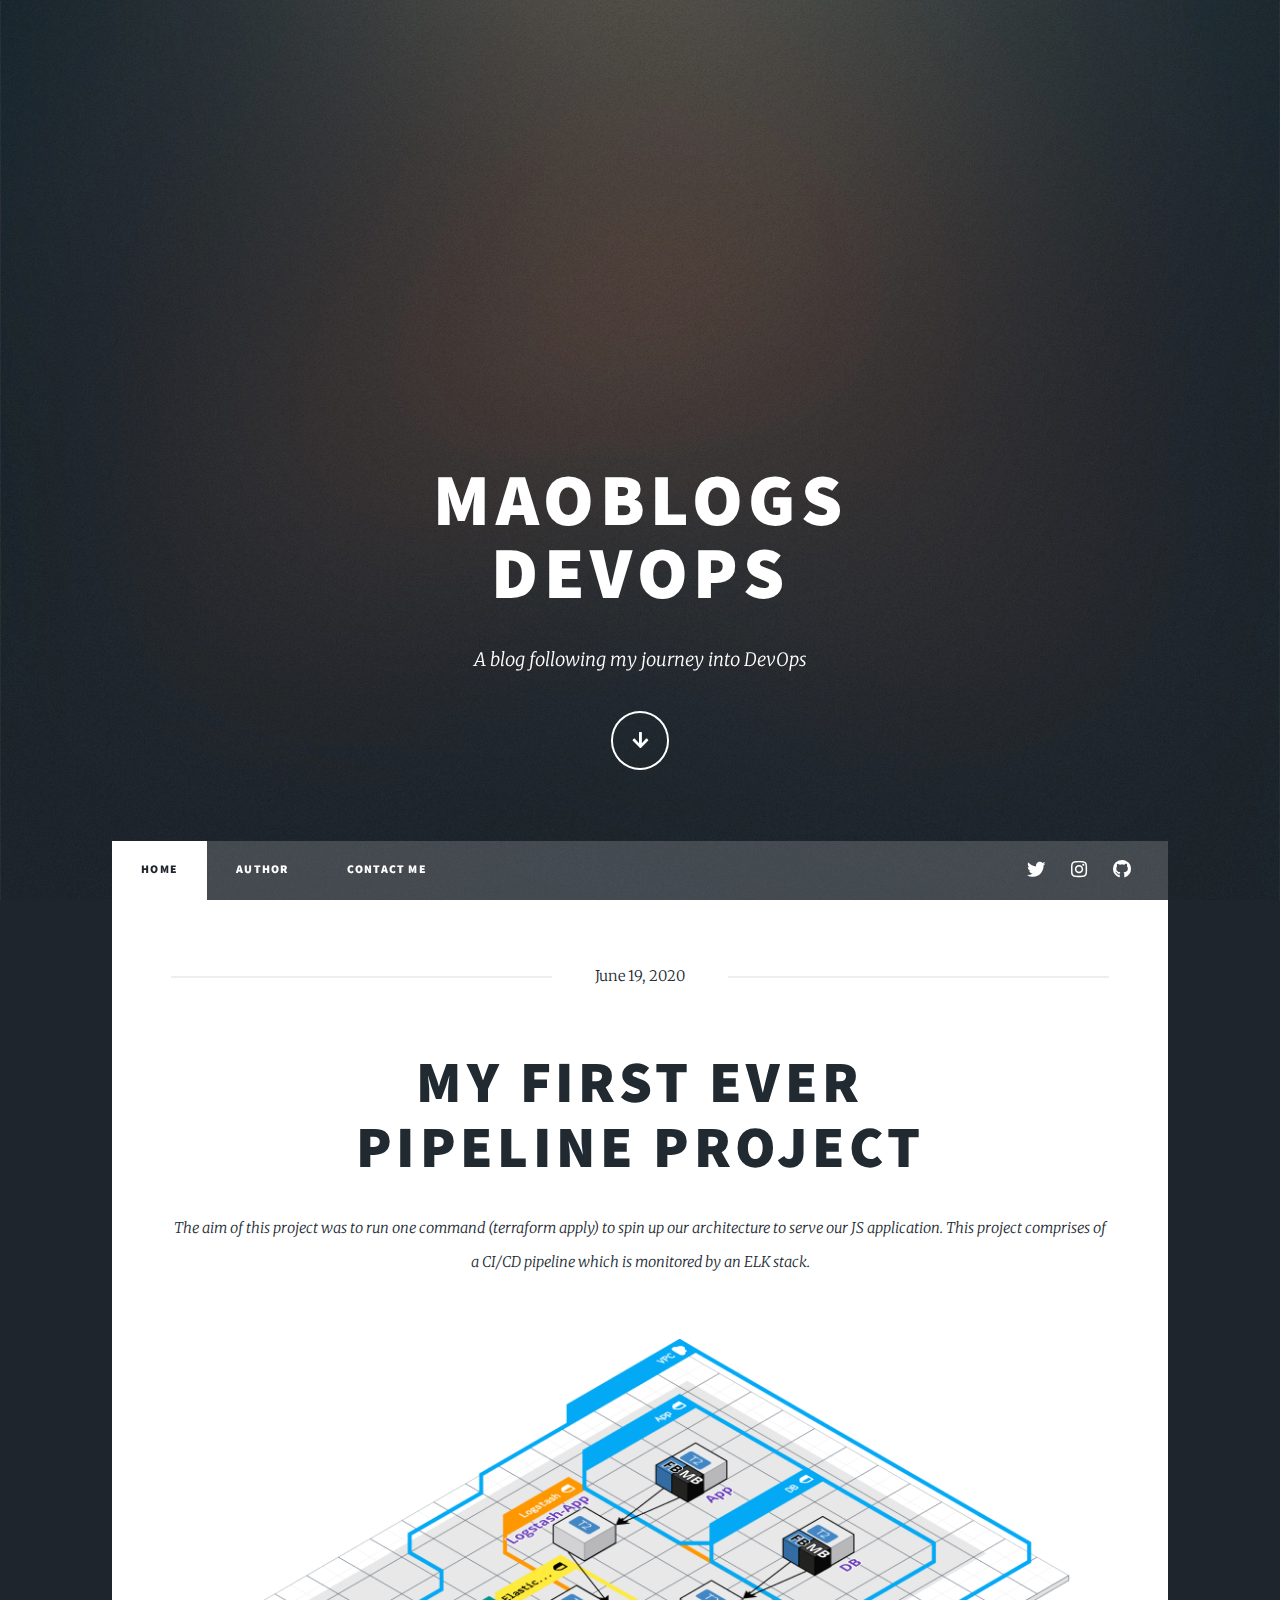
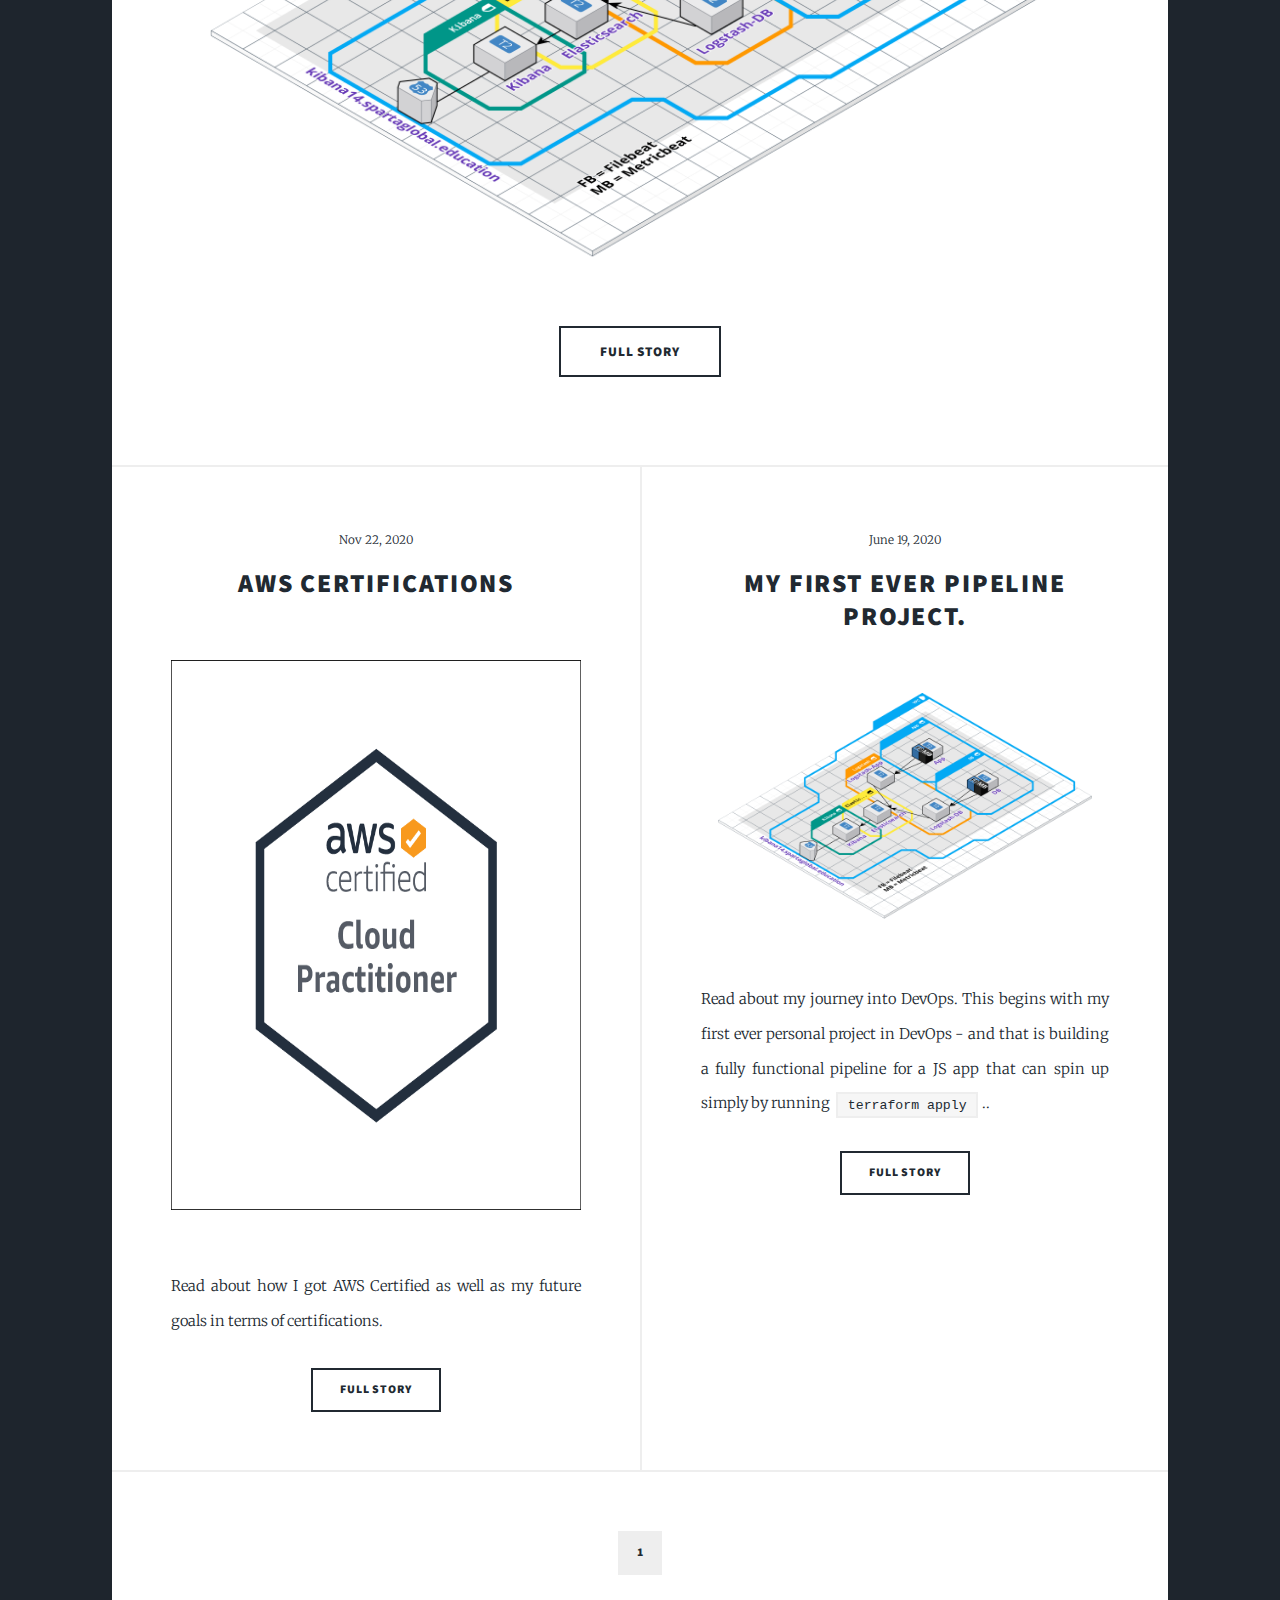
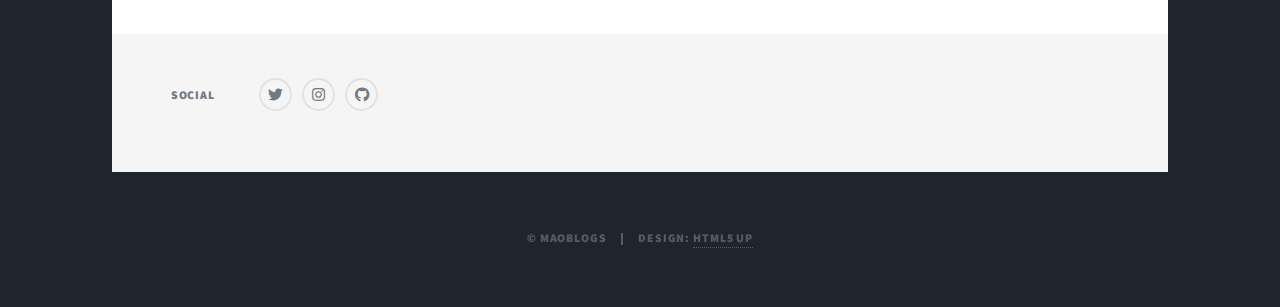
<file: index.html>
<!DOCTYPE HTML>

<html>
	<head>
		<title>MaoBlogs- A career into DevOps </title>
		<meta charset="utf-8" />
		<meta name="viewport" content="width=device-width, initial-scale=1, user-scalable=no" />
		<link rel="stylesheet" href="assets/css/main.css" />
		<link rel="icon" href="images/000230-cloud-02 (1).png">
		<noscript><link rel="stylesheet" href="assets/css/noscript.css" /></noscript>
	</head>
	<body class="is-preload">


		<!-- Wrapper -->
			<div id="wrapper" class="fade-in">

				<!-- Intro -->
					<div id="intro">
						<h1>MaoBlogs<br />
						DevOps</h1>
						<p>A blog following my journey into DevOps</p>
						<ul class="actions">
							<li><a href="#header" class="button icon solid solo fa-arrow-down scrolly">Continue</a></li>
						</ul>
					</div>

				<!-- Header -->
					<header id="header">
						<a href="index.html" class="logo">MaoBlogs</a>
					</header>

				<!-- Nav -->
					<nav id="nav">
						<ul class="links">
							<li class="active"><a href="index.html">Home</a></li>
							<li><a href="author.html">Author</a></li>
							<li><a href="contactme.html">Contact Me</a></li>
						</ul>
						<ul class="icons">
							<li><a href="https://twitter.com/MaoAbdimalik" class="icon brands alt fa-twitter"><span class="label">Twitter</span></a></li>
							<li><a href="https://www.instagram.com/amao707/" class="icon brands alt fa-instagram"><span class="label">Instagram</span></a></li>
							<li><a href="https://github.com/AMao7" class="icon brands alt fa-github"><span class="label">GitHub</span></a></li>
						</ul>
					</nav>

				<!-- Main -->
					<div id="main">

						<!-- Featured Post -->
							<article class="post featured">
								<header class="major">
									<span class="date">June 19, 2020</span>
									<h2><a href="firstproject.html">My first ever<br />
									Pipeline project</a></h2>
									<p>The aim of this project was to run one command (terraform apply) to spin up our architecture to serve our JS application.  
										This project comprises of a CI/CD pipeline which is monitored by an ELK stack.
									</p>
								</header>
								<a href="firstproject.html" class="image main"><img src="images/ELK_Stack.png" alt="" /></a>
								<ul class="actions special">
									<li><a href="firstproject.html" class="button large">Full Story</a></li>
								</ul>
							</article>

						<!-- Posts -->
							<section class="posts">
								 <article>
									<header>

											<span class="date">Nov 22, 2020</span>
											<h2><a href="secondproject.html">AWS Certifications<br />
													</a></h2>
										</header>
										<a href="secondproject.html" class="image main"><img src="images/aws-cloud-practitioner-logo.gif" alt="", height = 550/></a>
										<p> Read about how I got AWS Certified as well as my future goals in terms of certifications.</p>
										<ul class="actions special">
											<li><a href="secondproject.html" class="button">Full Story</a></li>
										</ul>
									</article>

								<article>
									<header>
										<span class="date">June 19, 2020</span>
										<h2><a href="firstproject.html">MY FIRST EVER PIPELINE<br />
											PROJECT.</a></h2>
									</header>
									<a href="firstproject.html" class="image main"><img src="images/ELK_Stack.png" alt="" /></a>
									<p> Read about my journey into DevOps. This begins with my first ever personal project in DevOps - and that is building
										a fully functional pipeline for a JS app that can spin up simply by running <code>terraform apply</code>..</p>
									<ul class="actions special">
										<li><a href="firstproject.html" class="button">Full Story</a></li>
									</ul>
								</article>
							</section>

						<!-- Footer -->
							<footer>
								<div class="pagination">
									<!--<a href="#" class="previous">Prev</a>-->
									<a href="#" class="page active">1</a>

								</div>
							</footer>

					</div>

				<!-- Footer -->
				<footer id="footer">

					<section class="split contact">

						<section>
							<h3>Social</h3>
							<ul class="icons alt">
								<li><a href="https://twitter.com/MaoAbdimalik" class="icon brands alt fa-twitter"><span class="label">Twitter</span></a></li>
								<li><a href="https://www.instagram.com/amao707/" class="icon brands alt fa-instagram"><span class="label">Instagram</span></a></li>
								<li><a href="https://github.com/AMao7" class="icon brands alt fa-github"><span class="label">GitHub</span></a></li>
							</ul>
						</section>
					</section>
				</footer>

			<!-- Copyright -->
				<div id="copyright">
					<ul><li>&copy; MaoBlogs</li><li>Design: <a href="https://html5up.net">HTML5 UP</a></li></ul>
				</div>

		</div>

		<!-- Scripts -->
			<script src="assets/js/jquery.min.js"></script>
			<script src="assets/js/jquery.scrollex.min.js"></script>
			<script src="assets/js/jquery.scrolly.min.js"></script>
			<script src="assets/js/browser.min.js"></script>
			<script src="assets/js/breakpoints.min.js"></script>
			<script src="assets/js/util.js"></script>
			<script src="assets/js/main.js"></script>

	</body>
</html>
</file>
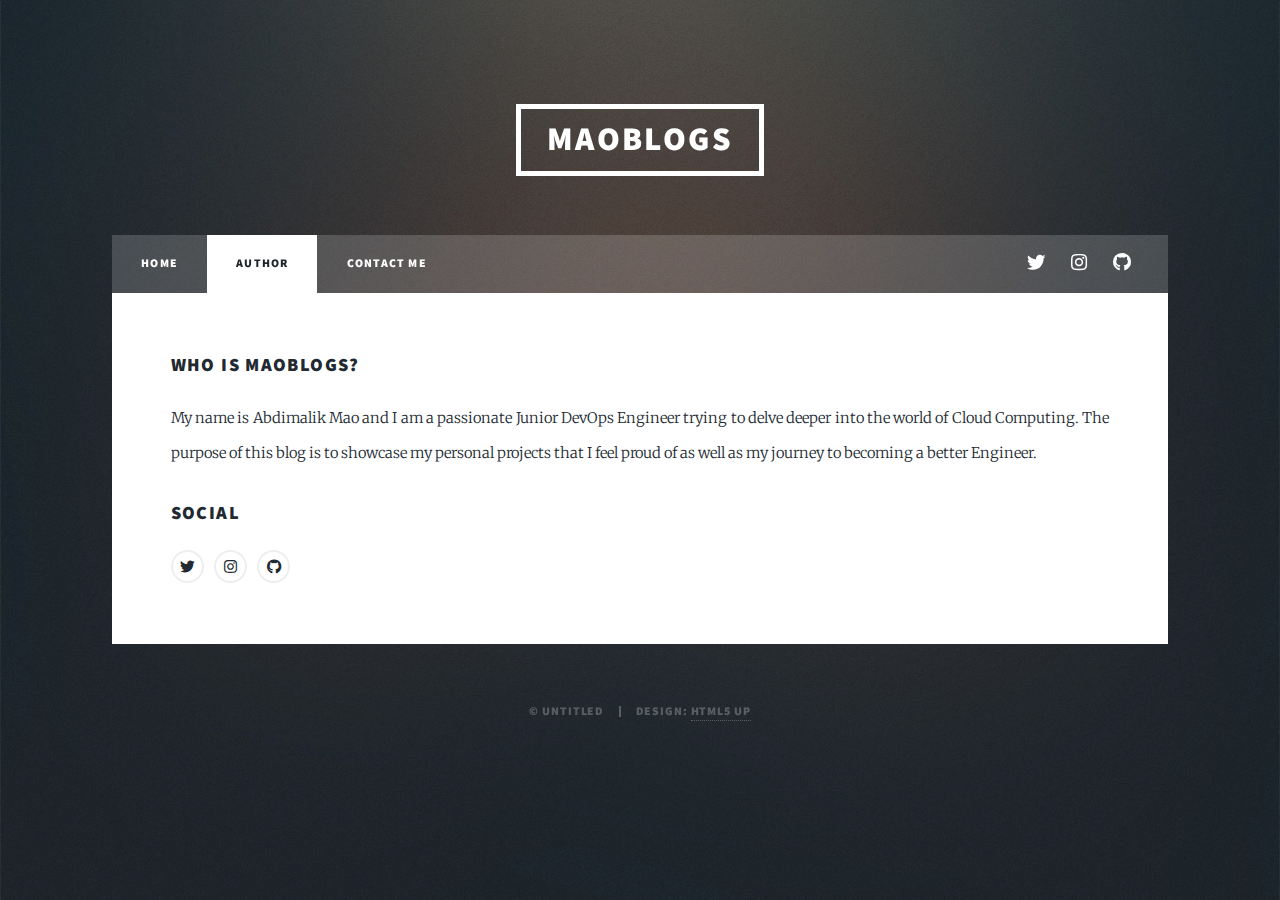
<file: author.html>
<!DOCTYPE HTML>

<html>
	<head>
		<title>Contact Me</title>
		<meta charset="utf-8" />
		<meta name="viewport" content="width=device-width, initial-scale=1, user-scalable=no" />
		<link rel="stylesheet" href="assets/css/main.css" />
		<link rel="icon" href="images/000230-cloud-02 (1).png">
		<noscript><link rel="stylesheet" href="assets/css/noscript.css" /></noscript>
	</head>
	<body class="is-preload">

		<!-- Wrapper -->
			<div id="wrapper">

				<!-- Header -->
					<header id="header">
						<a href="author.html" class="logo">MaoBlogs</a>
					</header>

				<!-- Nav -->
					<nav id="nav">
						<ul class="links">
							<li><a href="index.html">Home</a></li>
							<li class=active><a href="author.html">Author</a></li>
							<li><a href="contactme.html">Contact Me</a></li>

						</ul>
						<ul class="icons">
							<li><a href="https://twitter.com/MaoAbdimalik" class="icon brands alt fa-twitter"><span class="label">Twitter</span></a></li>
							<li><a href="https://www.instagram.com/amao707/" class="icon brands alt fa-instagram"><span class="label">Instagram</span></a></li>
							<li><a href="https://github.com/AMao7" class="icon brands alt fa-github"><span class="label">GitHub</span></a></li>
						</ul>
					</nav>

				<!-- Main -->
					<div id="main">



					
						<section class="split contact">

							<section>

							</section>
							<section>
								<h3>Who is MaoBlogs?</h3>
								<p>My name is Abdimalik Mao and I am a passionate Junior DevOps Engineer trying to delve deeper into the world of Cloud Computing. 
									The purpose of this blog is to showcase my personal projects that I feel proud of as well as my journey to becoming a better Engineer.
								</p>
							</section>


							<section>
								<h3>Social</h3>
								<ul class="icons alt">
									<li><a href="https://twitter.com/MaoAbdimalik" class="icon brands alt fa-twitter"><span class="label">Twitter</span></a></li>
									<li><a href="https://www.instagram.com/amao707/" class="icon brands alt fa-instagram"><span class="label">Instagram</span></a></li>
									<li><a href="https://github.com/AMao7" class="icon brands alt fa-github"><span class="label">GitHub</span></a></li>
								</ul>
							</section>
						</div>

				<!-- Copyright -->
					<div id="copyright">
						<ul><li>&copy; Untitled</li><li>Design: <a href="https://html5up.net">HTML5 UP</a></li></ul>
					</div>





		<!-- Scripts -->
			<script src="assets/js/jquery.min.js"></script>
			<script src="assets/js/jquery.scrollex.min.js"></script>
			<script src="assets/js/jquery.scrolly.min.js"></script>
			<script src="assets/js/browser.min.js"></script>
			<script src="assets/js/breakpoints.min.js"></script>
			<script src="assets/js/util.js"></script>
			<script src="assets/js/main.js"></script>

	</body>
</html>
</file>
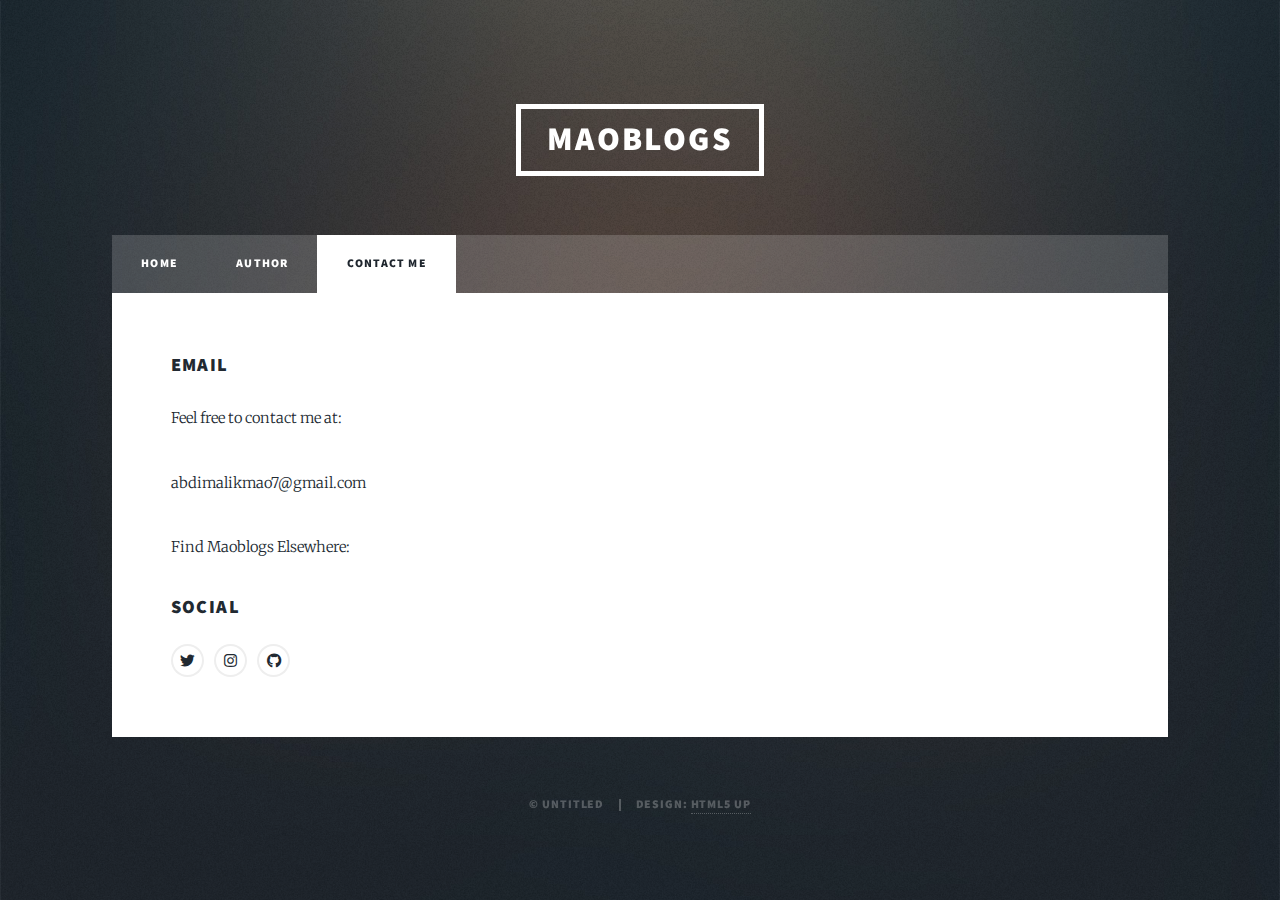
<file: contactme.html>
<!DOCTYPE HTML>

<html>
	<head>
		<title>Contact Me</title>
		<meta charset="utf-8" />
		<meta name="viewport" content="width=device-width, initial-scale=1, user-scalable=no" />
		<link rel="stylesheet" href="assets/css/main.css" />
		<link rel="icon" href="images/000230-cloud-02 (1).png">
		<noscript><link rel="stylesheet" href="assets/css/noscript.css" /></noscript>
	</head>
	<body class="is-preload">

		<!-- Wrapper -->
			<div id="wrapper">

				<!-- Header -->
					<header id="header">
						<a href="index.html" class="logo">MaoBlogs</a>
					</header>

				<!-- Nav -->
					<nav id="nav">
						<ul class="links">
							<li><a href="index.html">Home</a></li>
							<li><a href="author.html">Author</a></li>
							<li class="active"><a href="contactme.html">Contact Me</a></li>

						</ul>
					</nav>

				<!-- Main -->
					<div id="main">



					
						<section class="split contact">

							<section>

							</section>
							<section>
								<h3>Email</h3>
								<p>Feel free to contact me at:</p>
								<p>
									abdimalikmao7@gmail.com</a></p>
							</section>

							<p>
								Find Maoblogs Elsewhere:
							</p>

							<section>
								<h3>Social</h3>
								<ul class="icons alt">
									<li><a href="https://twitter.com/MaoAbdimalik" class="icon brands alt fa-twitter"><span class="label">Twitter</span></a></li>
									<li><a href="https://www.instagram.com/amao707/" class="icon brands alt fa-instagram"><span class="label">Instagram</span></a></li>
									<li><a href="https://github.com/AMao7" class="icon brands alt fa-github"><span class="label">GitHub</span></a></li>
								</ul>
							</section>
						</section>

	
				</div>
				<!-- Copyright -->
					<div id="copyright">
						<ul><li>&copy; Untitled</li><li>Design: <a href="https://html5up.net">HTML5 UP</a></li></ul>
					</div>

			</div>



		<!-- Scripts -->
			<script src="assets/js/jquery.min.js"></script>
			<script src="assets/js/jquery.scrollex.min.js"></script>
			<script src="assets/js/jquery.scrolly.min.js"></script>
			<script src="assets/js/browser.min.js"></script>
			<script src="assets/js/breakpoints.min.js"></script>
			<script src="assets/js/util.js"></script>
			<script src="assets/js/main.js"></script>

	</body>
</html>
</file>
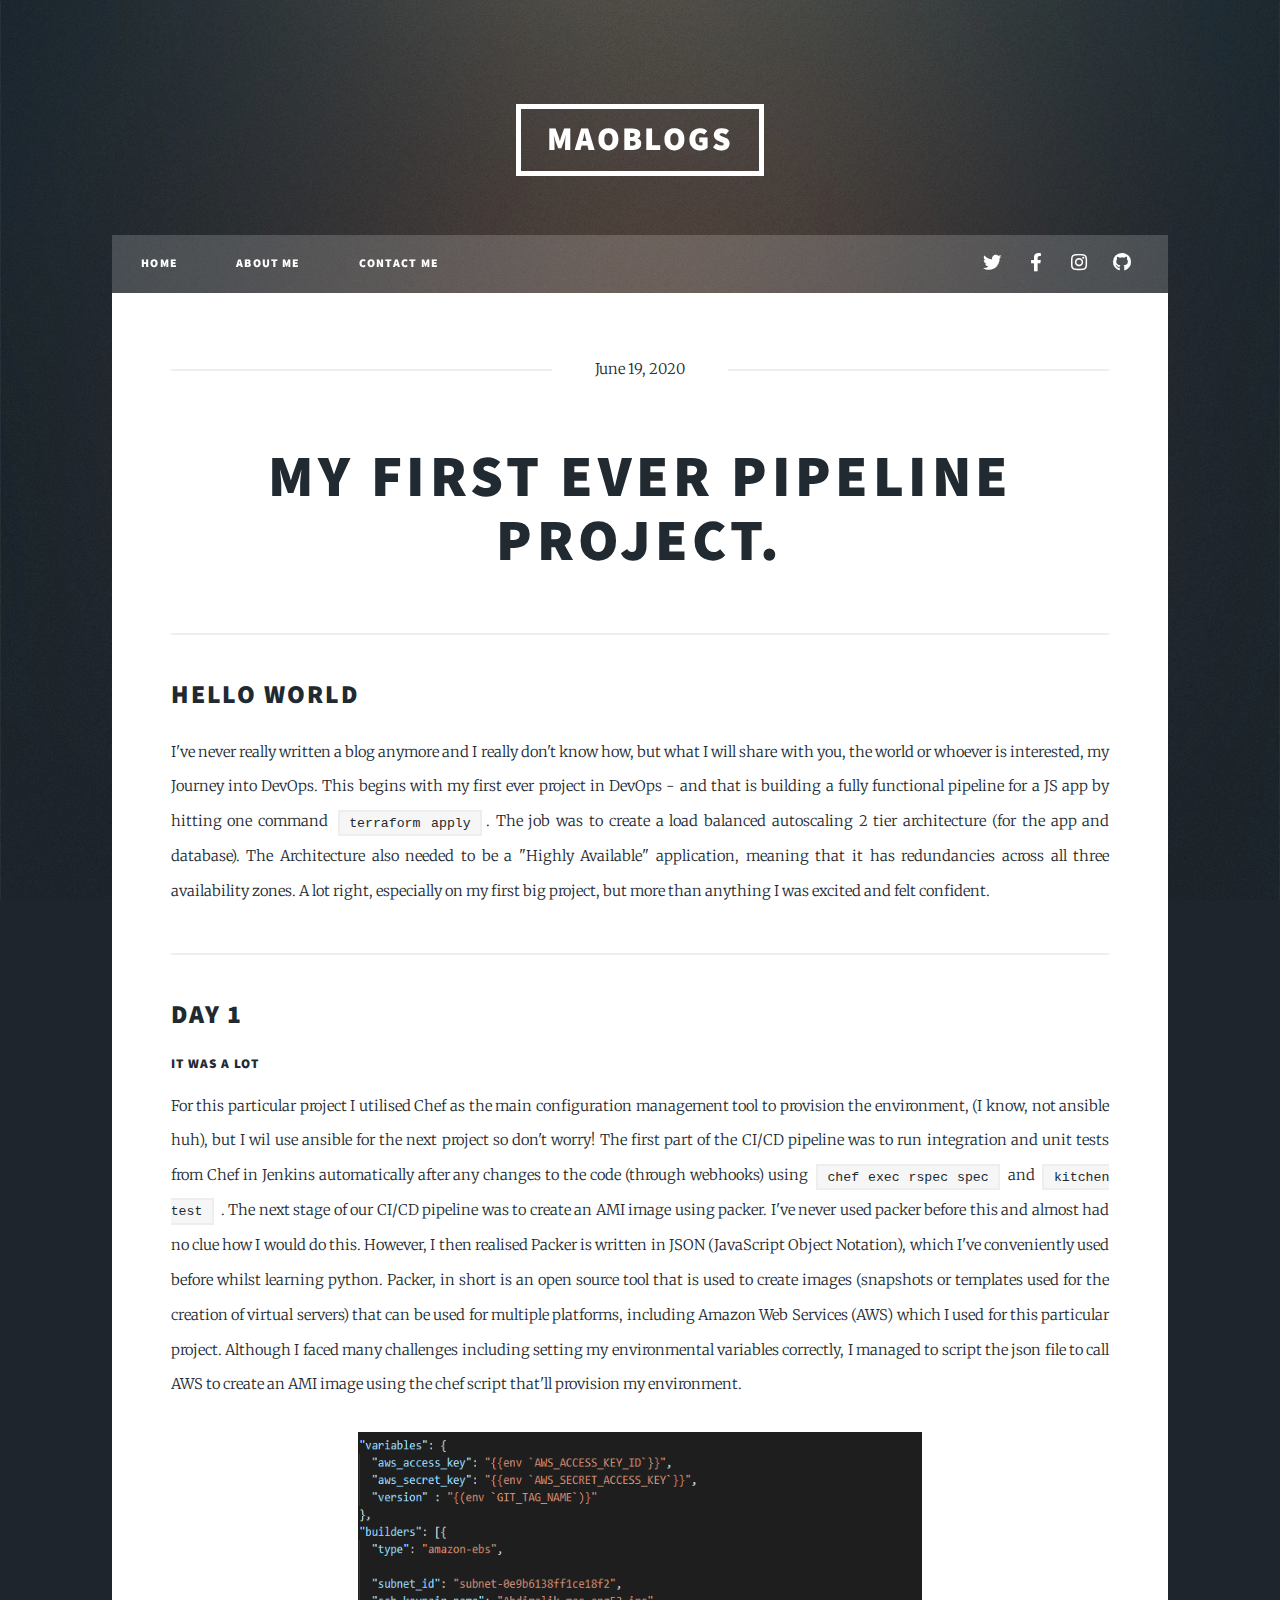
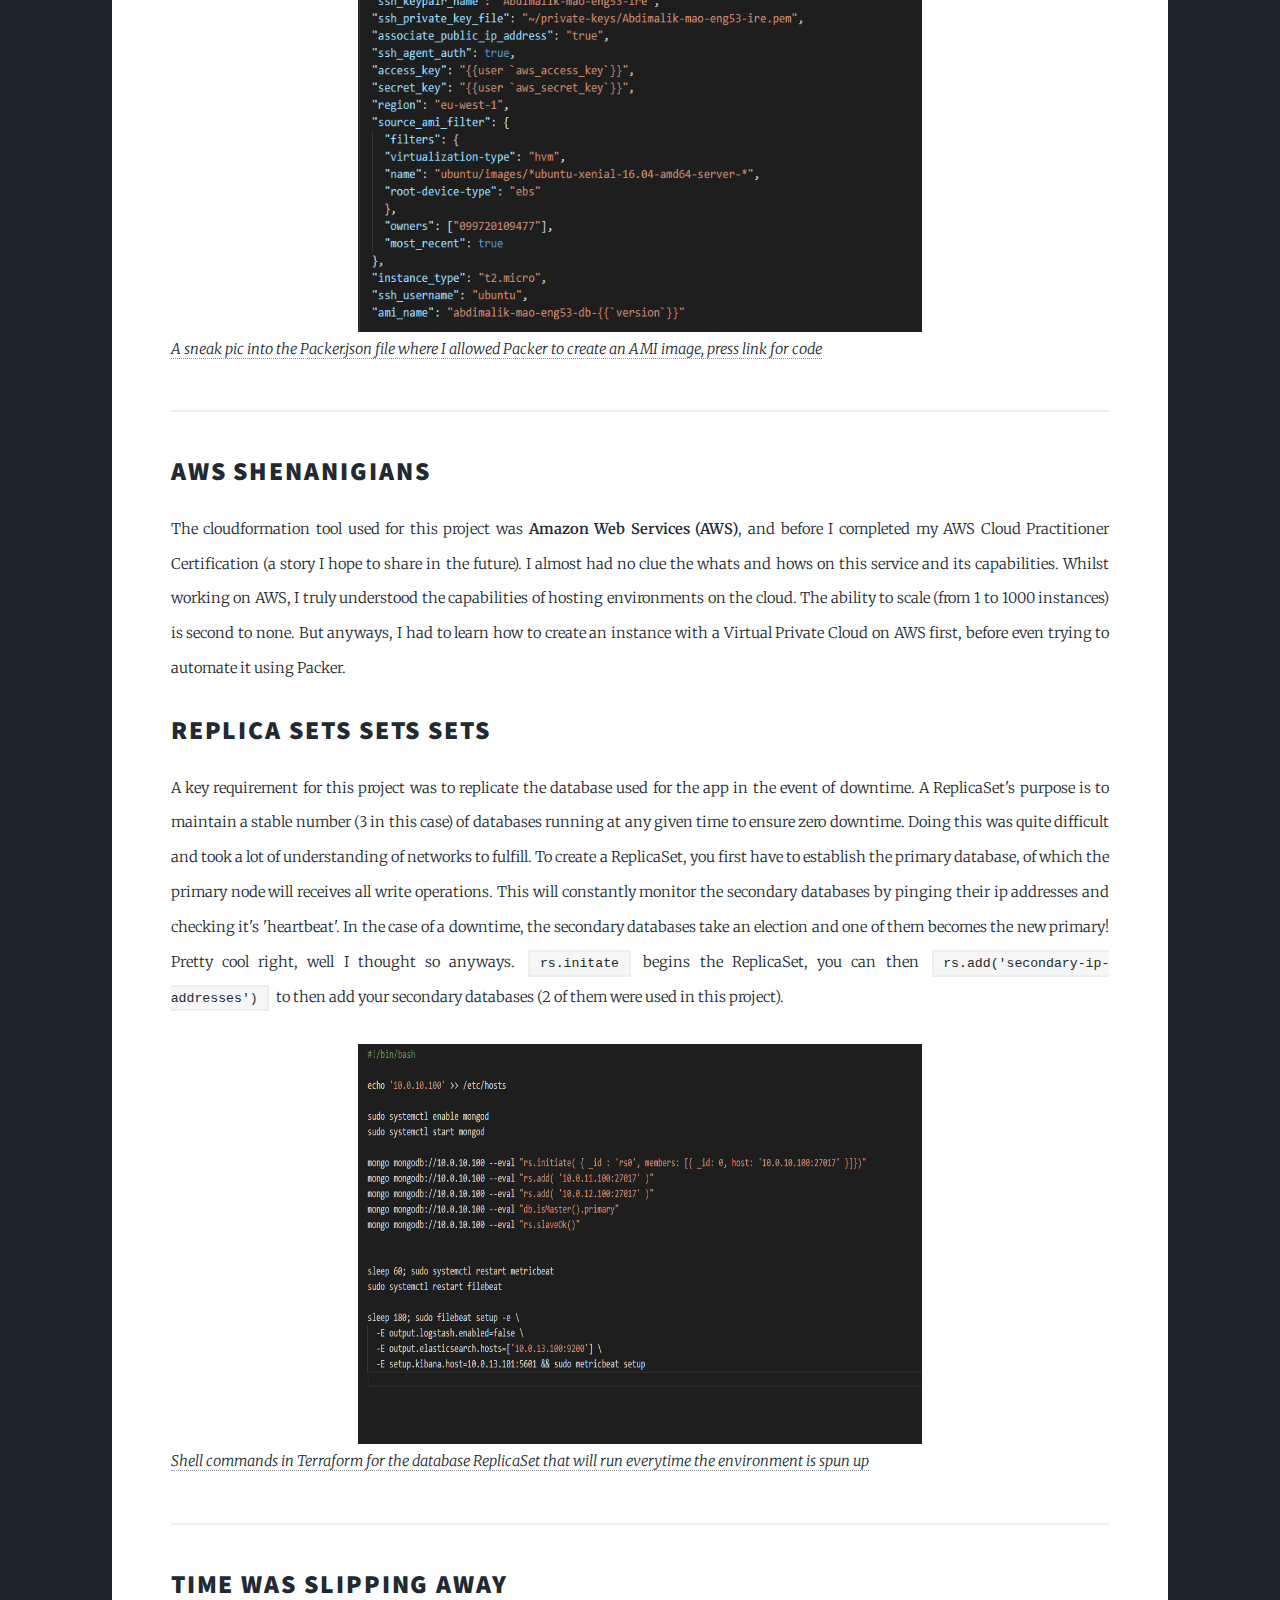
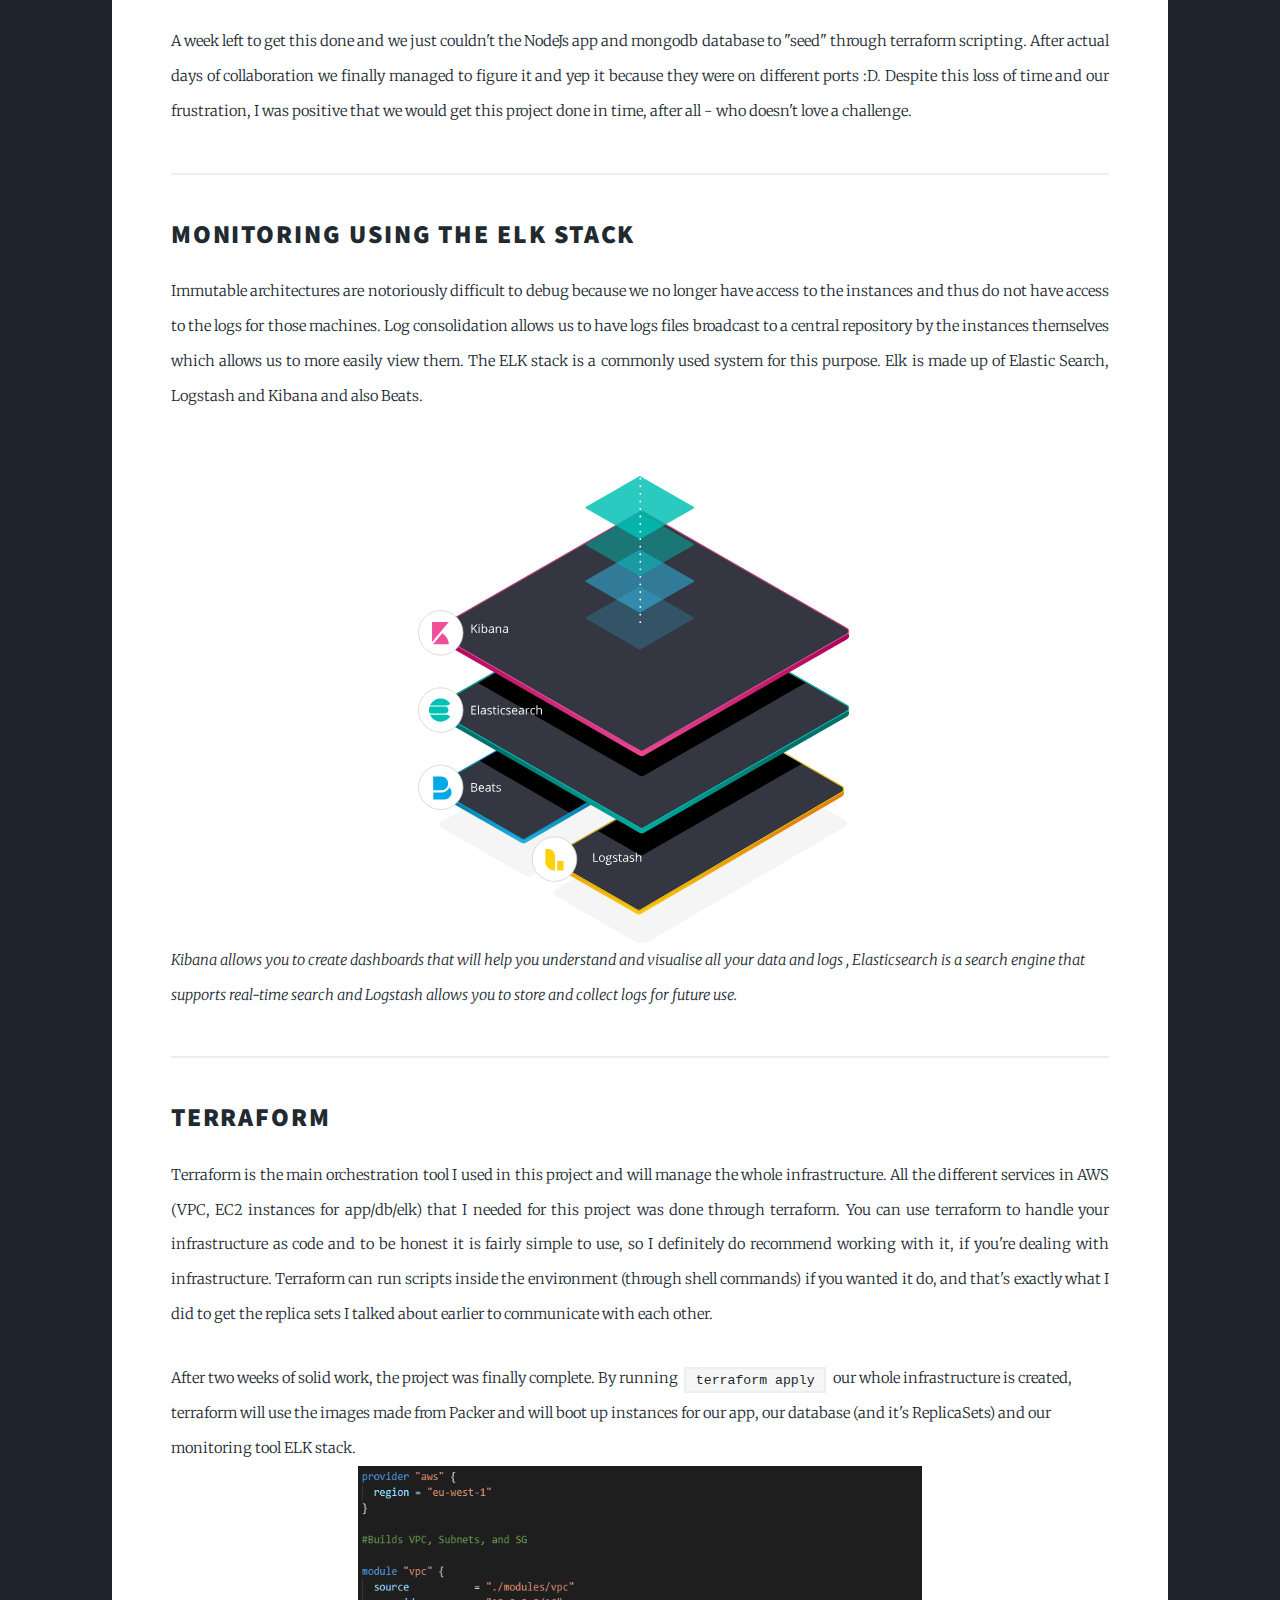
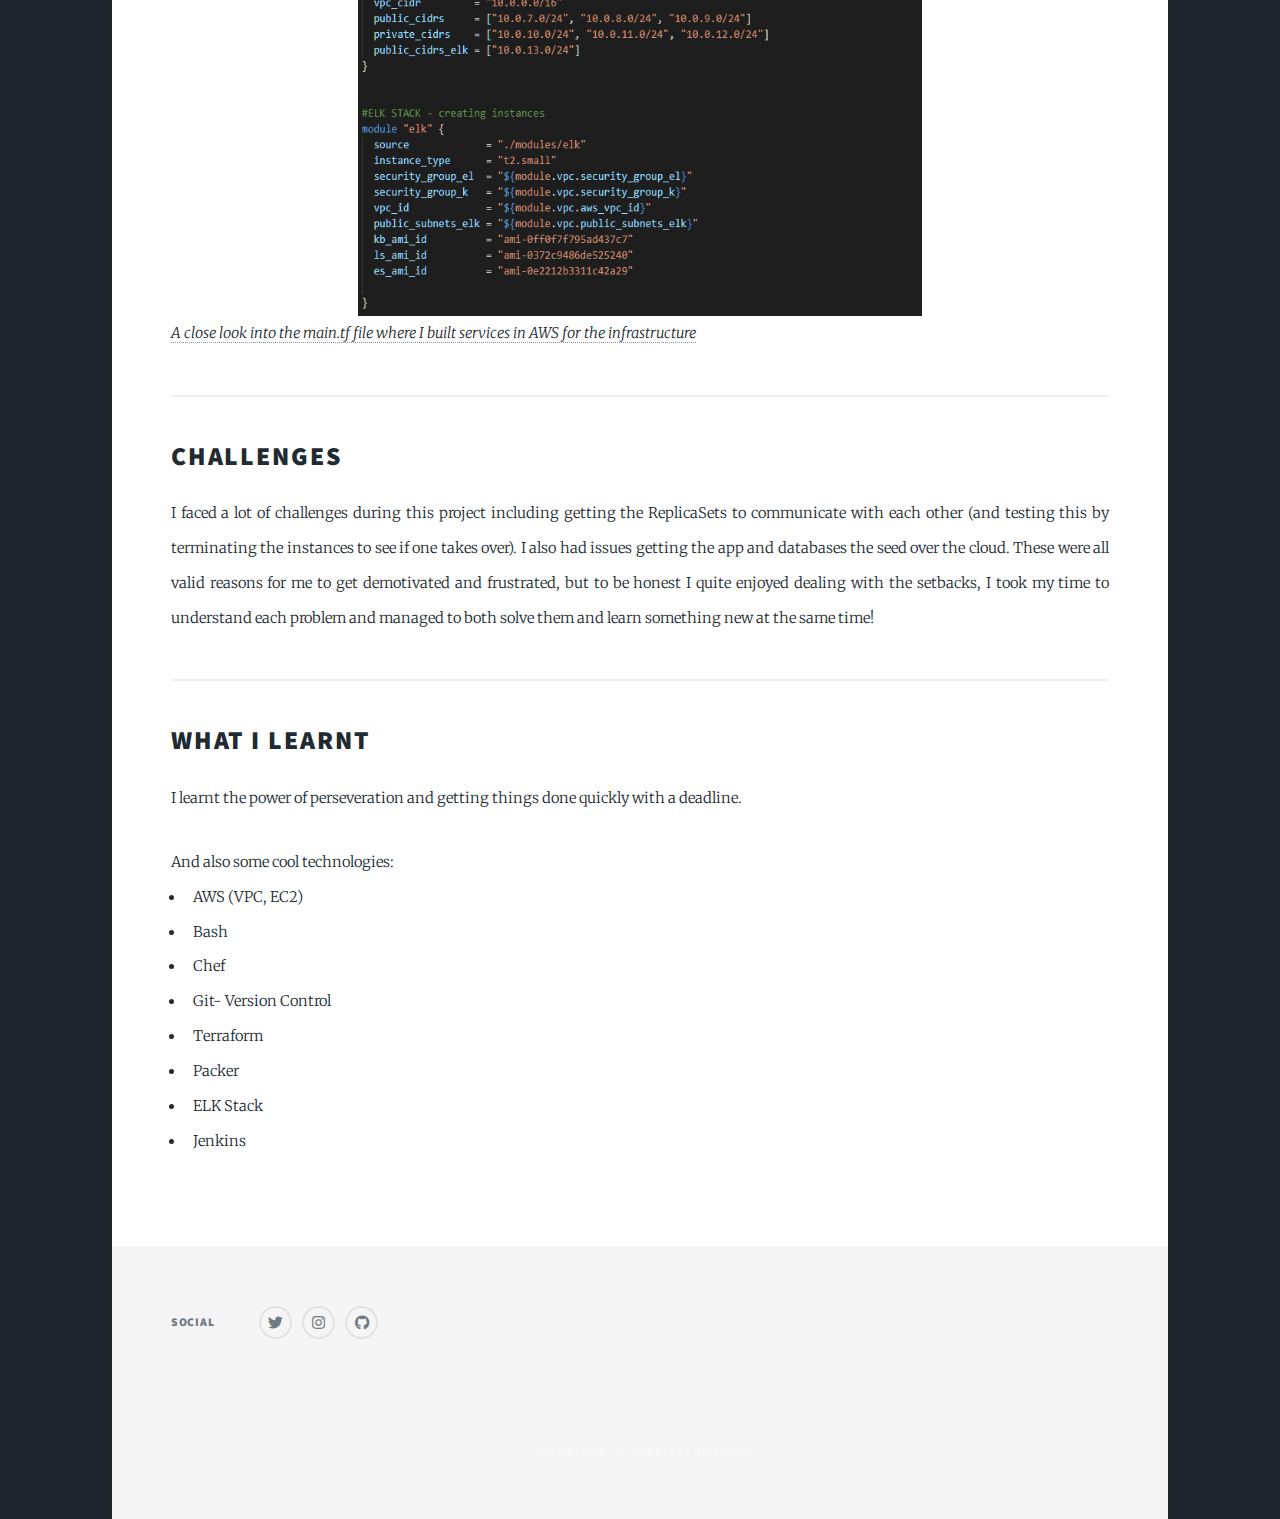
<file: firstproject.html>
<!DOCTYPE HTML>

	<head>
		<title>My first ever pipeline project </title>
		<meta charset="utf-8" />
		<meta name="viewport" content="width=device-width, initial-scale=1, user-scalable=no" />
		<link rel="stylesheet" href="assets/css/main.css" />
		<link rel="icon" href="/images/icon.png" />
		<noscript><link rel="stylesheet" href="assets/css/noscript.css" /></noscript>
	</head>
	<body class="is-preload">

		<!-- Wrapper -->
			<div id="wrapper">

				<!-- Header -->
					<header id="header">
						<a href="index.html" class="logo">Maoblogs</a>
					</header>

                <!-- Nav -->
					<nav id="nav">
						<ul class="links">
							<li ><a href="index.html">Home</a></li>
							<li><a href="aboutme.html">About me</a></li>
                            <li><a href="contactme.html">Contact Me</a></li>
                        
						</ul>
						<ul class="icons">
							<li><a href="#" class="icon brands fa-twitter"><span class="label">Twitter</span></a></li>
							<li><a href="#" class="icon brands fa-facebook-f"><span class="label">Facebook</span></a></li>
							<li><a href="#" class="icon brands fa-instagram"><span class="label">Instagram</span></a></li>
							<li><a href="#" class="icon brands fa-github"><span class="label">GitHub</span></a></li>
						</ul>
					</nav>


				<!-- Main -->
					<div id="main">

						<!-- Post -->
							<section class="post">
								<header class="major">
                                    <span class="date">June 19, 2020</span>
									<h1>My first ever pipeline <br />
                                        project.</h1>
								</header>

                                <!-- Text stuff -->
                                <hr>
									<h2>Hello World</h2>
						
									<p>I've never really written a blog anymore and I really don't know how, but what I will share with you, the world
                                    or whoever is interested, my Journey into DevOps. This begins with my first ever project in DevOps - and that is building
                                    a fully functional pipeline for a JS app by hitting one command <code>terraform apply</code>. The job was to create a load balanced autoscaling 2 tier architecture (for the app and database).
                                    The Architecture also needed to be a "Highly Available" application, meaning that it has redundancies across all three availability zones. A lot right, especially on my first big project, but more
                                    than anything I was excited and felt confident.
                                  </p>
                               
                                     <hr>
									<h2> Day 1 </h2>
									<h5>it was a lot</h5>

                                    <p>
                                        For this particular project I utilised Chef as the main configuration management tool to provision the environment, (I know, not ansible huh), but I wil use ansible for the next project so don't worry! The first part
                                        of the CI/CD pipeline was to run integration and unit tests from Chef in Jenkins automatically after any changes to the code (through webhooks) using <code>chef exec rspec spec</code> and <code>kitchen test</code>
                                        . The next stage of our CI/CD pipeline was to create an AMI image using packer. I've never used packer before this and almost had no clue how I would do this. However, I then realised Packer
                                        is written in JSON (JavaScript Object Notation), which I've conveniently used before whilst learning python. Packer, in short is an open source tool that is used 
										 to create images (snapshots or templates used for the creation of virtual servers) that can be used for multiple platforms, including Amazon Web Services (AWS) which I used for this particular project. 
										 Although I faced many challenges including setting my environmental variables correctly, I managed to script the json file to call AWS to create an AMI image using the chef script that'll provision my environment.
										 

										<figure>
										<img src="/images/Code_JyDwcU141r.png" alt="", class="center" height="500px">
										<a href="https://github.com/AMao7/packer_aws"><figcaption><em><small>A sneak pic into the Packer.json file where I allowed Packer to create an AMI image, press link for code </a></small></p></em></figcaption>
										
										
									</figure>
                                    </p>
									<hr />
                                    <h2>AWS Shenanigians</h2>
                                    <p>
                                        The cloudformation tool used for this project was <b> Amazon Web Services (AWS)</b>, and before I completed my AWS Cloud Practitioner Certification (a story I hope to share in the future). I almost had no clue
										the whats and hows on this service and its capabilities. Whilst working on AWS, I truly understood the capabilities of hosting environments on the cloud. The ability to scale (from 1 to 1000 instances) is second to none. But anyways, I had to learn how to create an instance with a Virtual Private Cloud on AWS first,
										 before even trying to automate it using Packer. 
                                    </p>


                                    <h2>Replica Sets sets sets</h2>
                                    <p> A key requirement for this project was to replicate the database used for the app in the event of downtime. A ReplicaSet's purpose is to maintain a stable number (3 in this case)
										of  databases running at any given time to ensure zero downtime. Doing this was quite difficult and took a lot of understanding of networks to fulfill. To create a ReplicaSet, you first
									have to establish the primary database, of which the primary node will receives all write operations. This will constantly monitor the secondary databases by pinging their ip addresses and checking it's 'heartbeat'. 
									In the case of a downtime, the secondary databases take an election and one of them becomes the new primary! Pretty cool right, well I thought so anyways. <code>rs.initate</code> begins the ReplicaSet, you can then <code>rs.add('secondary-ip-addresses')</code> to then 
									add your secondary databases (2 of them were used in this project). </p>
									
									<figure>
										<img src="/images/Code_foGctVRuuM.png" alt="", class="center" sizes="100" height="400">
										 <a href="https://github.com/AMao7/TerraformAppProject/blob/master/scripts/db/init.sh.tpl" ><figcaption><em><small> Shell commands in Terraform for the database ReplicaSet that will run everytime the environment is spun up</a></small></em> </figcaption>
									</figure>
									<hr>

                                    <h2>Time was slipping away</h2>
                                       <p>A week left to get this done and we just couldn't the NodeJs app and mongodb database to "seed" through terraform scripting. After actual days of collaboration we finally managed to figure it and yep it
                                        because they were on different ports :D. Despite this loss of time and our frustration, I was positive that we would get this project done in time, after all - who doesn't love a challenge.
										</p> 
										
										<hr>
                                    <h2>Monitoring using the ELK stack</h2>
                                    <p>
                                        Immutable architectures are notoriously difficult to debug because we no longer have access to the instances and thus do not have access to the logs for those machines.
                                        Log consolidation allows us to have logs files broadcast to a central repository by the instances themselves which allows us to more easily view them.
                                        The ELK stack is a commonly used system for this purpose. Elk is made up of Elastic Search, Logstash and Kibana and also Beats.
                                    </p>
                                    <figure>
                                    <img src="images/elk-stack-elkb-diagram.svg" alt="" height= 500 px class="center" />

                                        <figcaption><em> Kibana allows you to create dashboards that will help you understand and visualise all your data and logs</em>
                                        <em> , Elasticsearch is a search engine that supports real-time search</em></a1>
                                        <em> and Logstash allows you to store and collect logs for future use.</em>
                                    </figcaption> 
									</figure>


									<hr />

								
										<h2>Terraform</h2>
										<p> Terraform is the main orchestration tool I used in this project and will manage the whole infrastructure. All the different services in AWS (VPC, EC2 instances for app/db/elk)
											that I needed for this project was done through terraform. You can use terraform to handle your infrastructure as code and to be honest it is fairly simple to use, so I 
											definitely do recommend working with it, if you're dealing with infrastructure. Terraform can run scripts inside the environment (through shell commands) if you wanted it do, and that's exactly what I did
											to get the replica sets I talked about earlier to communicate with each other. <p>

											</p>
									
											
											
											After two weeks of solid work, the project was finally complete. By running <code>terraform apply</code> our whole infrastructure is created, terraform will use the images made
											from Packer and will boot up instances for our app, our database (and it's ReplicaSets) and our monitoring tool ELK stack. 

											<img src="/images/Terraformpicv2.png" alt="" class="center" width="1000" height="450"><a href="https://github.com/AMao7/TerraformAppProject" ><em>A close look into the main.tf file where I built services
												in AWS for the infrastructure</a></small></p></em>
									
                        
									<hr>

							
										<h2>Challenges</h2>
										<p>I faced a lot of challenges during this project including getting the ReplicaSets to communicate with each other (and testing this by terminating the instances to see if one takes over). I also had issues
										   getting the app and databases the seed over the cloud. These were all valid reasons for me to get demotivated and frustrated, but to be honest I quite enjoyed dealing with the setbacks, I took
										   my time to understand each problem and managed to both solve them and learn something new at the same time!
										</p>

										<hr>

										<h2>What I learnt</h2>
										<p>I learnt the power of perseveration and getting things done quickly with a deadline.
											<p></p>

											And also some cool technologies:

											<ul>
												
												<li>AWS (VPC, EC2)</li>
												<li>Bash</li>
												<li>Chef</li>
												<li>Git- Version Control</li>
												<li>Terraform</li>
												<li>Packer</li>
												
												<li>ELK Stack</li>
												
												<li>Jenkins</li>

											</ul>
										</p>

							</section>

					</div>

				<!-- Footer -->
				<footer id="footer">

					<section class="split contact">

						<section>
							<h3>Social</h3>
							<ul class="icons alt">
								<li><a href="https://twitter.com/MaoAbdimalik" class="icon brands alt fa-twitter"><span class="label">Twitter</span></a></li>
								<li><a href="https://www.instagram.com/amao707/" class="icon brands alt fa-instagram"><span class="label">Instagram</span></a></li>
								<li><a href="https://github.com/AMao7" class="icon brands alt fa-github"><span class="label">GitHub</span></a></li>
							</ul>
						</section>

		

			<!-- Copyright -->
				<div id="copyright">
					<ul><li>&copy; MaoBlogs</li><li>Design: <a href="https://html5up.net">HTML5 UP</a></li></ul>
				</div>

		</div>

		<!-- Scripts -->
			<script src="assets/js/jquery.min.js"></script>
			<script src="assets/js/jquery.scrollex.min.js"></script>
			<script src="assets/js/jquery.scrolly.min.js"></script>
			<script src="assets/js/browser.min.js"></script>
			<script src="assets/js/breakpoints.min.js"></script>
			<script src="assets/js/util.js"></script>
			<script src="assets/js/main.js"></script>

	</body>
</html>
</file>
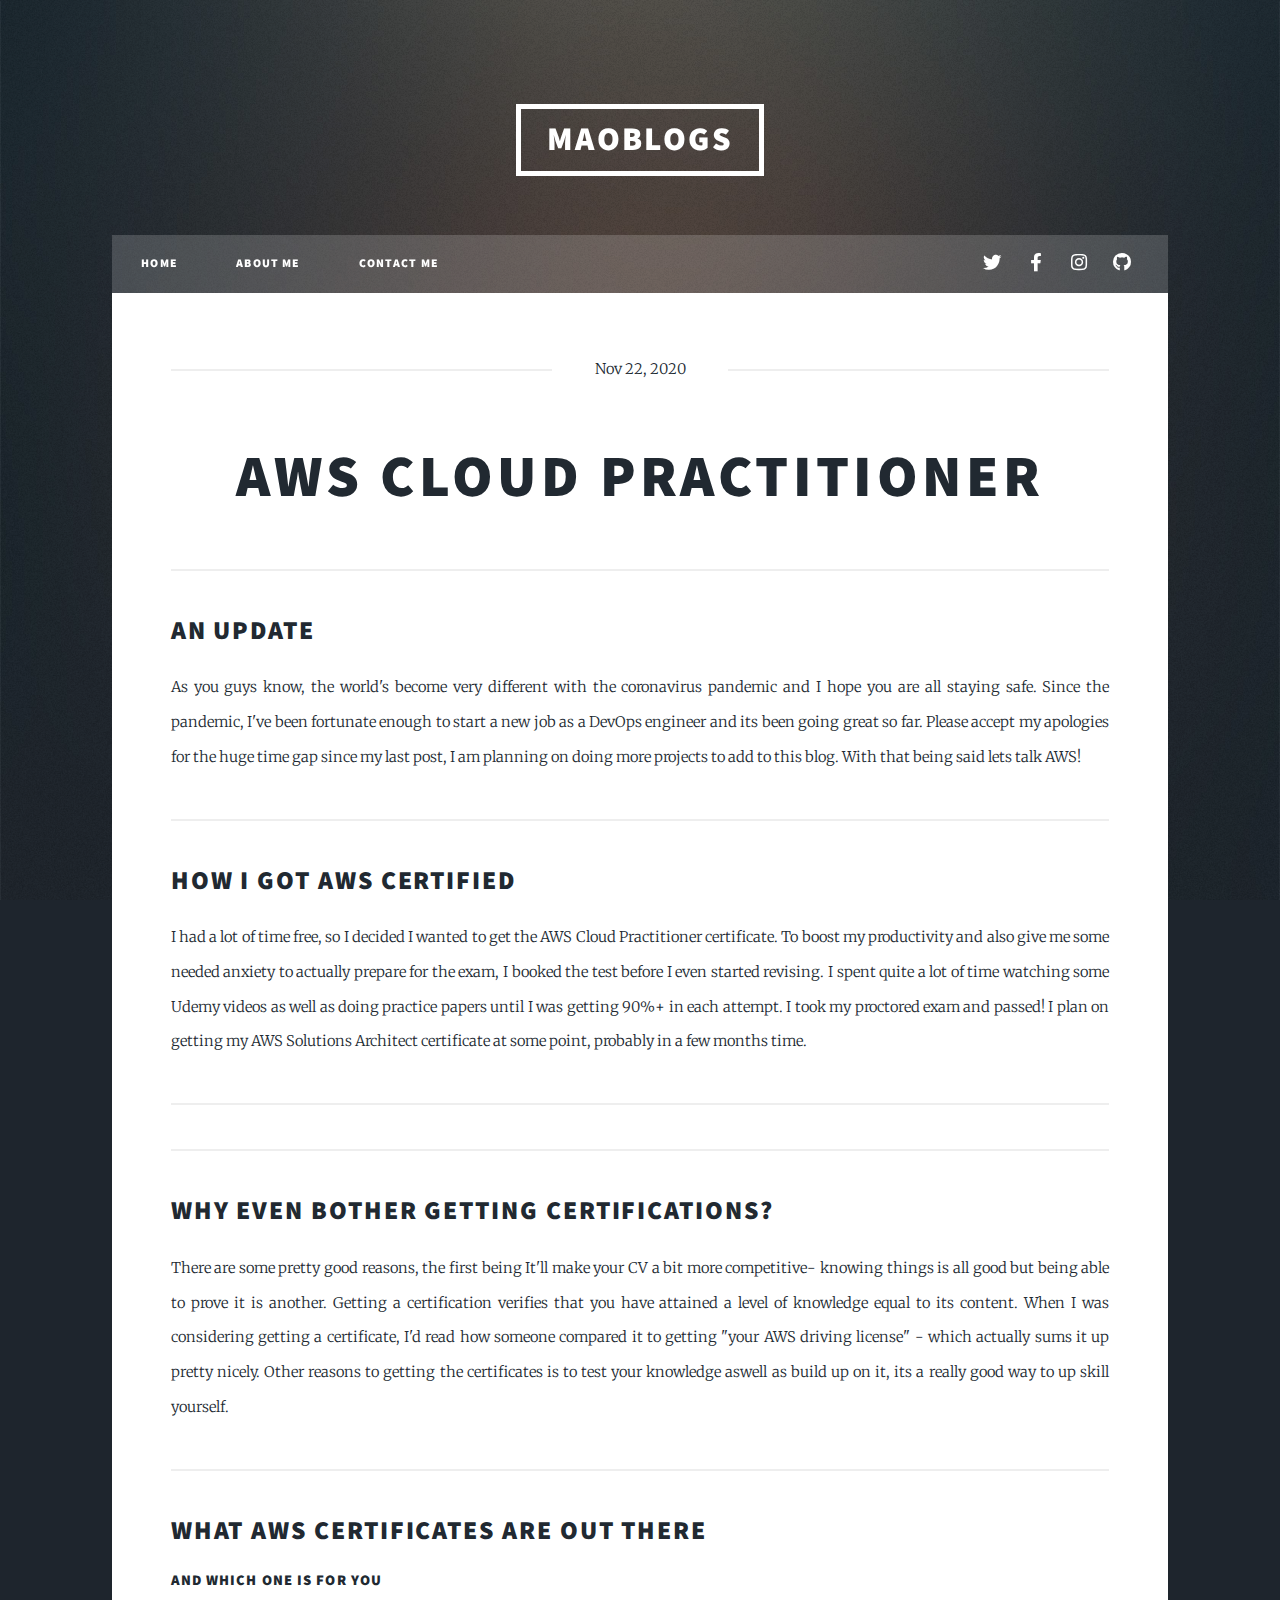
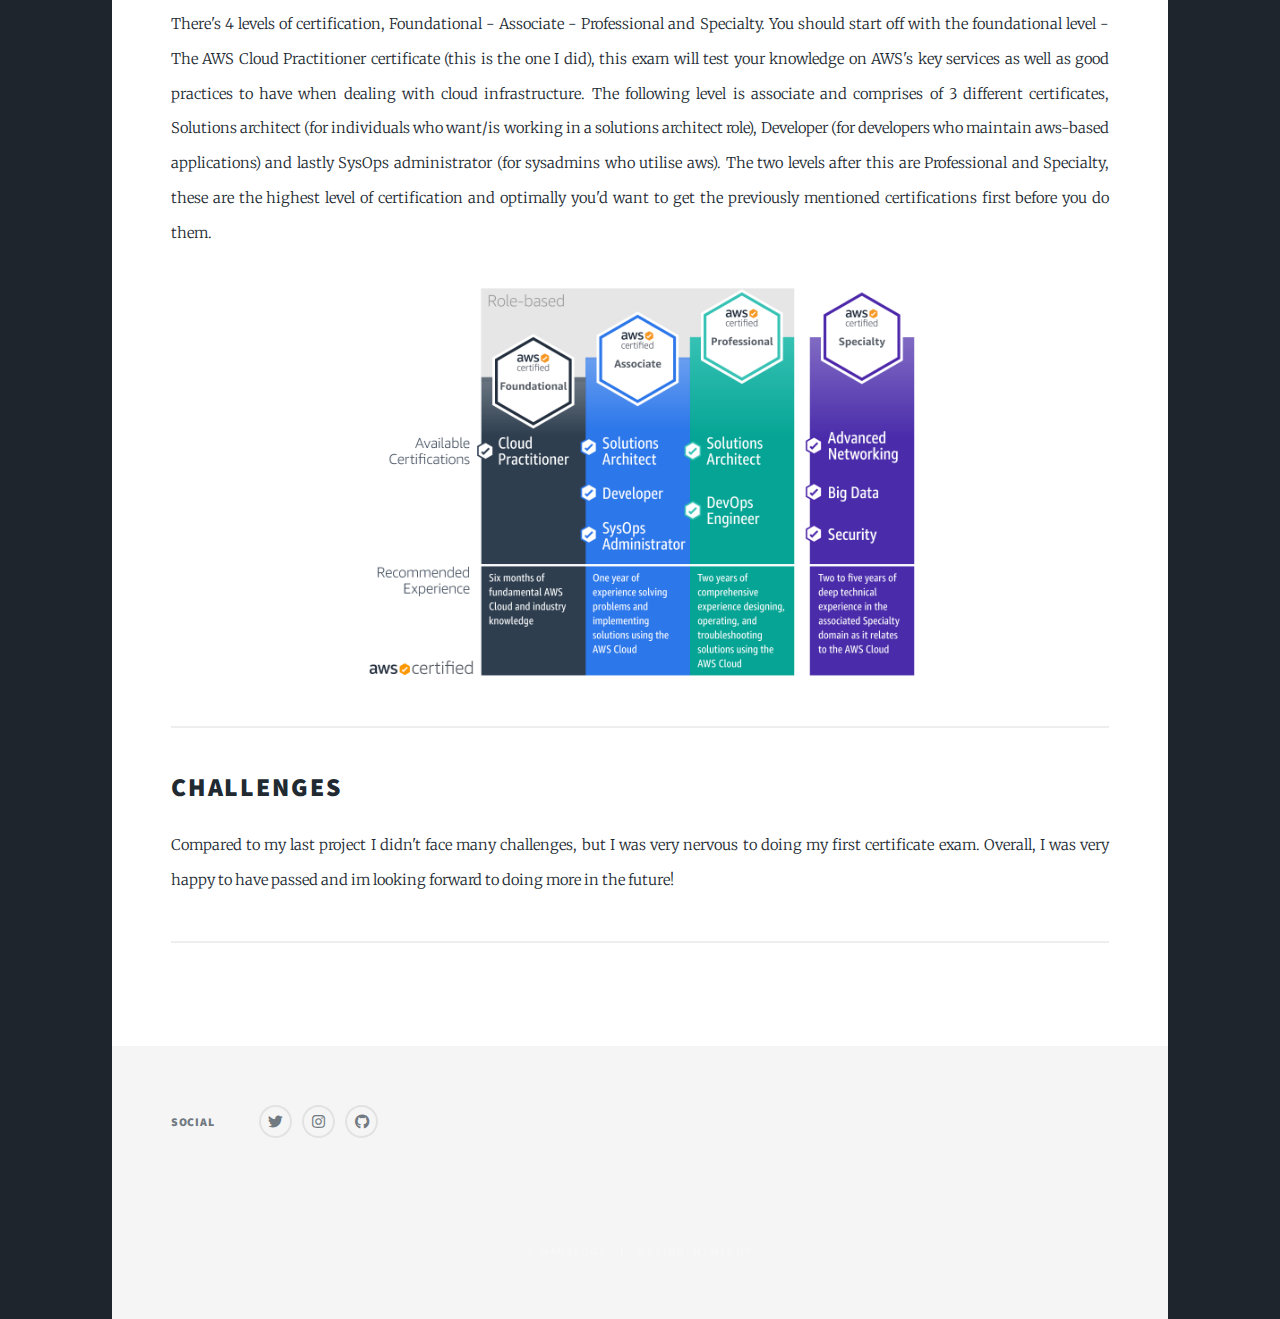
<file: secondproject.html>
<!DOCTYPE HTML>

	<head>
		<title>AWS Cloud Practitioner </title>
		<meta charset="utf-8" />
		<meta name="viewport" content="width=device-width, initial-scale=1, user-scalable=no" />
		<link rel="stylesheet" href="assets/css/main.css" />
		<link rel="icon" href="/images/icon.png" />
		<noscript><link rel="stylesheet" href="assets/css/noscript.css" /></noscript>
	</head>
	<body class="is-preload">

		<!-- Wrapper -->
			<div id="wrapper">

				<!-- Header -->
					<header id="header">
						<a href="index.html" class="logo">Maoblogs</a>
					</header>

                <!-- Nav -->
					<nav id="nav">
						<ul class="links">
							<li ><a href="index.html">Home</a></li>
							<li><a href="aboutme.html">About me</a></li>
                            <li><a href="contactme.html">Contact Me</a></li>
                        
						</ul>
						<ul class="icons">
							<li><a href="#" class="icon brands fa-twitter"><span class="label">Twitter</span></a></li>
							<li><a href="#" class="icon brands fa-facebook-f"><span class="label">Facebook</span></a></li>
							<li><a href="#" class="icon brands fa-instagram"><span class="label">Instagram</span></a></li>
							<li><a href="#" class="icon brands fa-github"><span class="label">GitHub</span></a></li>
						</ul>
					</nav>


				<!-- Main -->
					<div id="main">

						<!-- Post -->
							<section class="post">
								<header class="major">
                                    <span class="date">Nov 22, 2020</span>
									<h1>AWS Cloud Practitioner <br />
                                        </h1>
								</header>

                                <!-- Text stuff -->
                                <hr>
									<h2>An update</h2>
						
									<p>As you guys know, the world's become very different with the coronavirus pandemic and I hope you are all staying safe. Since the pandemic, I've been fortunate enough to start a new job as a DevOps engineer and its been going 
										great so far. Please accept my apologies for the huge time gap since my last post, I am planning on doing more projects to add to this blog. With that being said 
										lets talk AWS!
                                  </p>
                               
									 <hr>
									 
									 <h2>How I got AWS Certified</h2>
									 <p>I had a lot of time free, so I decided I wanted to get the AWS Cloud Practitioner certificate. To boost my productivity and also give me some needed anxiety to actually prepare for the exam, I booked the test before I even started revising. I spent quite a lot of time watching some Udemy videos as well as doing practice papers until I was 
										 getting 90%+ in each attempt. I took my proctored exam and passed! I plan on getting my AWS Solutions Architect certificate at some point, probably in a few months time.
									  </p> 
									  
									  <hr>


								  <hr />
									<h2> Why even bother getting certifications? </h2>
									<h5></h5>

                                    <p>
										There are some pretty good reasons, the first being It'll make your CV a bit more competitive- knowing things is all good but being able to prove it is another. Getting a certification verifies that you have attained a level of knowledge equal to its content.
										When I was considering getting a certificate, I'd read how someone compared it to getting "your AWS driving license" - which actually sums it up pretty nicely. Other reasons to getting the certificates is to test your knowledge aswell as build up on it, its a really good
										way to up skill yourself.

										<figure>
										
										
									</figure>
                                    </p>
									<hr />
									<h2>What AWS certificates are out there</h2>
									<h4>And which one is for you</h4>
                                    <p>
										There's 4 levels of certification, Foundational - Associate - Professional and Specialty. You should start off with the foundational level - The AWS Cloud Practitioner certificate (this is the one I did), this exam will test your
										knowledge on AWS's key services as well as good practices to have when dealing with cloud infrastructure. The following level is associate and comprises of 3 different certificates, Solutions architect (for individuals who want/is working in a solutions architect role),
										Developer (for developers who maintain aws-based applications) and lastly SysOps administrator (for sysadmins who utilise aws). The two levels after this are Professional and Specialty, these are the highest level of certification and optimally you'd want to get the 
									previously mentioned certifications first before you do them.                                    </p>


									<figure>
										<img src="/images/cert-roadmap-v9.1.edda8af3d23c5d54cd6d2371cd5ccae528c62d6c.png" alt="", class="center" >
									</figure>
									<hr>

							
										<h2>Challenges</h2>
										<p>Compared to my last project I didn't face many challenges, but I was very nervous to doing my first certificate exam. Overall, I was very happy to have passed and im looking forward to doing more
											in the future! 
										</p>

										<hr>


							</section>

					</div>

				<!-- Footer -->
				<footer id="footer">

					<section class="split contact">

						<section>
							<h3>Social</h3>
							<ul class="icons alt">
								<li><a href="https://twitter.com/MaoAbdimalik" class="icon brands alt fa-twitter"><span class="label">Twitter</span></a></li>
								<li><a href="https://www.instagram.com/amao707/" class="icon brands alt fa-instagram"><span class="label">Instagram</span></a></li>
								<li><a href="https://github.com/AMao7" class="icon brands alt fa-github"><span class="label">GitHub</span></a></li>
							</ul>
						</section>

		

			<!-- Copyright -->
				<div id="copyright">
					<ul><li>&copy; MaoBlogs</li><li>Design: <a href="https://html5up.net">HTML5 UP</a></li></ul>
				</div>

		</div>

		<!-- Scripts -->
			<script src="assets/js/jquery.min.js"></script>
			<script src="assets/js/jquery.scrollex.min.js"></script>
			<script src="assets/js/jquery.scrolly.min.js"></script>
			<script src="assets/js/browser.min.js"></script>
			<script src="assets/js/breakpoints.min.js"></script>
			<script src="assets/js/util.js"></script>
			<script src="assets/js/main.js"></script>

	</body>
</html>
</file>
<file: assets/css/main.css>
@import url(fontawesome-all.min.css);
@import url("https://fonts.googleapis.com/css?family=Merriweather:300,700,300italic,700italic|Source+Sans+Pro:900");

/*
	Massively by HTML5 UP
	html5up.net | @ajlkn
	Free for personal and commercial use under the CCA 3.0 license (html5up.net/license)
*/

html, body, div, span, applet, object,
iframe, h1, h2, h3, h4, h5, h6, p, blockquote,
pre, a, abbr, acronym, address, big, cite,
code, del, dfn, em, img, ins, kbd, q, s, samp,
small, strike, strong, sub, sup, tt, var, b,
u, i, center, dl, dt, dd, ol, ul, li, fieldset,
form, label, legend, table, caption, tbody,
tfoot, thead, tr, th, td, article, aside,
canvas, details, embed, figure, figcaption,
footer, header, hgroup, menu, nav, output, ruby,
section, summary, time, mark, audio, video {
	margin: 0;
	padding: 0;
	border: 0;
	font-size: 100%;
	font: inherit;
	vertical-align: baseline;}

article, aside, details, figcaption, figure,
footer, header, hgroup, menu, nav, section {
	display: block;}

body {
	line-height: 1;
}

ol, ul {
	list-style: none;
}

blockquote, q {
	quotes: none;
}

	blockquote:before, blockquote:after, q:before, q:after {
		content: '';
		content: none;
	}

table {
	border-collapse: collapse;
	border-spacing: 0;
}

body {
	-webkit-text-size-adjust: none;
}

mark {
	background-color: transparent;
	color: inherit;
}

input::-moz-focus-inner {
	border: 0;
	padding: 0;
}

input, select, textarea {
	-moz-appearance: none;
	-webkit-appearance: none;
	-ms-appearance: none;
	appearance: none;
}

/* Basic */

	@-ms-viewport {
		width: device-width;
	}

	body {
		-ms-overflow-style: scrollbar;
	}

	@media screen and (max-width: 480px) {

		html, body {
			min-width: 320px;
		}

	}

	html {
		box-sizing: border-box;
	}

	*, *:before, *:after {
		box-sizing: inherit;
	}

	body {
		background-color: #1e252d;
	}

		body.is-preload *, body.is-preload *:before, body.is-preload *:after {
			-moz-animation: none !important;
			-webkit-animation: none !important;
			-ms-animation: none !important;
			animation: none !important;
			-moz-transition: none !important;
			-webkit-transition: none !important;
			-ms-transition: none !important;
			transition: none !important;
		}

/* Type */

	html {
		font-size: 16pt;
	}

		@media screen and (max-width: 1680px) {

			html {
				font-size: 12pt;
			}

		}

		@media screen and (max-width: 1280px) {

			html {
				font-size: 11pt;
			}

		}

		@media screen and (max-width: 360px) {

			html {
				font-size: 10pt;
			}

		}

	body {
		color: #212931;
	}

	body, input, select, textarea {
		font-family: "Merriweather", Georgia, serif;
		font-weight: 300;
		font-size: 1rem;
		line-height: 2.375;
	}

	a {
		-moz-transition: color 0.2s ease-in-out, background-color 0.2s ease-in-out, border-color 0.2s ease-in-out, box-shadow 0.2s ease-in-out;
		-webkit-transition: color 0.2s ease-in-out, background-color 0.2s ease-in-out, border-color 0.2s ease-in-out, box-shadow 0.2s ease-in-out;
		-ms-transition: color 0.2s ease-in-out, background-color 0.2s ease-in-out, border-color 0.2s ease-in-out, box-shadow 0.2s ease-in-out;
		transition: color 0.2s ease-in-out, background-color 0.2s ease-in-out, border-color 0.2s ease-in-out, box-shadow 0.2s ease-in-out;
		border-bottom: dotted 1px;
		text-decoration: none;
	}

		a:hover {
			border-bottom-color: transparent;
		}

	strong, b {
		font-weight: 600;
	}

	em, i {
		font-style: italic;
	}

	p {
		text-align: justify;
		margin: 0 0 2rem 0;
	}

	h1, h2, h3, h4, h5, h6 {
		font-family: "Source Sans Pro", Helvetica, sans-serif;
		font-weight: 900;
		line-height: 1.5;
		letter-spacing: 0.075em;
		text-transform: uppercase;
		margin: 0 0 1rem 0;
	}

		h1 a, h2 a, h3 a, h4 a, h5 a, h6 a {
			border-bottom: 0;
			color: inherit;
			text-decoration: none;
		}

	h1 {
		font-size: 4rem;
		line-height: 1.1;
		margin: 0 0 2rem 0;
	}

	h2 {
		font-size: 1.75rem;
		line-height: 1.3;
		margin: 0 0 1.5rem 0;
	}

	h3 {
		font-size: 1.25rem;
		margin: 0 0 1.5rem 0;
	}

	h4 {
		font-size: 1rem;
	}

	h5 {
		font-size: 0.9rem;
	}

	h6 {
		font-size: 0.8rem;
	}

	sub {
		font-size: 0.8rem;
		position: relative;
		top: 0.5rem;
	}

	sup {
		font-size: 0.8rem;
		position: relative;
		top: -0.5rem;
	}

	blockquote {
		border-left: solid 4px;
		font-style: italic;
		margin: 0 0 2rem 0;
		padding: 0.5rem 0 0.5rem 2rem;
	}

	code {
		border: solid 2px;
		font-family: "Courier New", monospace;
		font-size: 0.9rem;
		margin: 0 0.25rem;
		padding: 0.25rem 0.65rem;
	}

	pre {
		-webkit-overflow-scrolling: touch;
		font-family: "Courier New", monospace;
		font-size: 0.9rem;
		margin: 0 0 2rem 0;
	}

		pre code {
			display: block;
			line-height: 1.75;
			padding: 1rem 1.5rem;
			overflow-x: auto;
		}

	hr {
		border: 0;
		border-bottom: solid 2px;
		margin: 3rem 0;
	}

		hr.major {
			margin: 5rem 0;
		}

	.align-left {
		text-align: left;
	}

	.align-center {
		text-align: center;
	}

	.align-right {
		text-align: right;
	}

	input, select, textarea {
		color: #212931;
	}

	a {
		color: #212931;
		border-bottom-color: rgba(33, 41, 49, 0.5);
	}

		a:hover {
			border-bottom-color: transparent;
			color: #18bfef !important;
		}

	strong, b {
		color: #212931;
	}

	h1, h2, h3, h4, h5, h6 {
		color: #212931;
	}

	blockquote {
		border-left-color: #eeeeee;
	}

	code {
		background: rgba(220, 220, 220, 0.25);
		border-color: #eeeeee;
	}

	hr {
		border-bottom-color: #eeeeee;
	}

/* Row */

	.row {
		display: flex;
		flex-wrap: wrap;
		box-sizing: border-box;
		align-items: stretch;
	}

		.row > * {
			box-sizing: border-box;
		}

		.row.gtr-uniform > * > :last-child {
			margin-bottom: 0;
		}

		.row.aln-left {
			justify-content: flex-start;
		}

		.row.aln-center {
			justify-content: center;
		}

		.row.aln-right {
			justify-content: flex-end;
		}

		.row.aln-top {
			align-items: flex-start;
		}

		.row.aln-middle {
			align-items: center;
		}

		.row.aln-bottom {
			align-items: flex-end;
		}

		.row > .imp {
			order: -1;
		}

		.row > .col-1 {
			width: 8.33333%;
		}

		.row > .off-1 {
			margin-left: 8.33333%;
		}

		.row > .col-2 {
			width: 16.66667%;
		}

		.row > .off-2 {
			margin-left: 16.66667%;
		}

		.row > .col-3 {
			width: 25%;
		}

		.row > .off-3 {
			margin-left: 25%;
		}

		.row > .col-4 {
			width: 33.33333%;
		}

		.row > .off-4 {
			margin-left: 33.33333%;
		}

		.row > .col-5 {
			width: 41.66667%;
		}

		.row > .off-5 {
			margin-left: 41.66667%;
		}

		.row > .col-6 {
			width: 50%;
		}

		.row > .off-6 {
			margin-left: 50%;
		}

		.row > .col-7 {
			width: 58.33333%;
		}

		.row > .off-7 {
			margin-left: 58.33333%;
		}

		.row > .col-8 {
			width: 66.66667%;
		}

		.row > .off-8 {
			margin-left: 66.66667%;
		}

		.row > .col-9 {
			width: 75%;
		}

		.row > .off-9 {
			margin-left: 75%;
		}

		.row > .col-10 {
			width: 83.33333%;
		}

		.row > .off-10 {
			margin-left: 83.33333%;
		}

		.row > .col-11 {
			width: 91.66667%;
		}

		.row > .off-11 {
			margin-left: 91.66667%;
		}

		.row > .col-12 {
			width: 100%;
		}

		.row > .off-12 {
			margin-left: 100%;
		}

		.row.gtr-0 {
			margin-top: 0;
			margin-left: 0rem;
		}

			.row.gtr-0 > * {
				padding: 0 0 0 0rem;
			}

			.row.gtr-0.gtr-uniform {
				margin-top: 0rem;
			}

				.row.gtr-0.gtr-uniform > * {
					padding-top: 0rem;
				}

		.row.gtr-25 {
			margin-top: 0;
			margin-left: -0.375rem;
		}

			.row.gtr-25 > * {
				padding: 0 0 0 0.375rem;
			}

			.row.gtr-25.gtr-uniform {
				margin-top: -0.375rem;
			}

				.row.gtr-25.gtr-uniform > * {
					padding-top: 0.375rem;
				}

		.row.gtr-50 {
			margin-top: 0;
			margin-left: -0.75rem;
		}

			.row.gtr-50 > * {
				padding: 0 0 0 0.75rem;
			}

			.row.gtr-50.gtr-uniform {
				margin-top: -0.75rem;
			}

				.row.gtr-50.gtr-uniform > * {
					padding-top: 0.75rem;
				}

		.row {
			margin-top: 0;
			margin-left: -1.5rem;
		}

			.row > * {
				padding: 0 0 0 1.5rem;
			}

			.row.gtr-uniform {
				margin-top: -1.5rem;
			}

				.row.gtr-uniform > * {
					padding-top: 1.5rem;
				}

		.row.gtr-150 {
			margin-top: 0;
			margin-left: -2.25rem;
		}

			.row.gtr-150 > * {
				padding: 0 0 0 2.25rem;
			}

			.row.gtr-150.gtr-uniform {
				margin-top: -2.25rem;
			}

				.row.gtr-150.gtr-uniform > * {
					padding-top: 2.25rem;
				}

		.row.gtr-200 {
			margin-top: 0;
			margin-left: -3rem;
		}

			.row.gtr-200 > * {
				padding: 0 0 0 3rem;
			}

			.row.gtr-200.gtr-uniform {
				margin-top: -3rem;
			}

				.row.gtr-200.gtr-uniform > * {
					padding-top: 3rem;
				}


				
		@media screen and (max-width: 1680px) {

			.row {
				display: flex;
				flex-wrap: wrap;
				box-sizing: border-box;
				align-items: stretch;
			}

				.row > * {
					box-sizing: border-box;
				}

				.row.gtr-uniform > * > :last-child {
					margin-bottom: 0;
				}

				.row.aln-left {
					justify-content: flex-start;
				}

				.row.aln-center {
					justify-content: center;
				}

				.row.aln-right {
					justify-content: flex-end;
				}

				.row.aln-top {
					align-items: flex-start;
				}

				.row.aln-middle {
					align-items: center;
				}

				.row.aln-bottom {
					align-items: flex-end;
				}

				.row > .imp-xlarge {
					order: -1;
				}

				.row > .col-1-xlarge {
					width: 8.33333%;
				}

				.row > .off-1-xlarge {
					margin-left: 8.33333%;
				}

				.row > .col-2-xlarge {
					width: 16.66667%;
				}

				.row > .off-2-xlarge {
					margin-left: 16.66667%;
				}

				.row > .col-3-xlarge {
					width: 25%;
				}

				.row > .off-3-xlarge {
					margin-left: 25%;
				}

				.row > .col-4-xlarge {
					width: 33.33333%;
				}

				.row > .off-4-xlarge {
					margin-left: 33.33333%;
				}

				.row > .col-5-xlarge {
					width: 41.66667%;
				}

				.row > .off-5-xlarge {
					margin-left: 41.66667%;
				}

				.row > .col-6-xlarge {
					width: 50%;
				}

				.row > .off-6-xlarge {
					margin-left: 50%;
				}

				.row > .col-7-xlarge {
					width: 58.33333%;
				}

				.row > .off-7-xlarge {
					margin-left: 58.33333%;
				}

				.row > .col-8-xlarge {
					width: 66.66667%;
				}

				.row > .off-8-xlarge {
					margin-left: 66.66667%;
				}

				.row > .col-9-xlarge {
					width: 75%;
				}

				.row > .off-9-xlarge {
					margin-left: 75%;
				}

				.row > .col-10-xlarge {
					width: 83.33333%;
				}

				.row > .off-10-xlarge {
					margin-left: 83.33333%;
				}

				.row > .col-11-xlarge {
					width: 91.66667%;
				}

				.row > .off-11-xlarge {
					margin-left: 91.66667%;
				}

				.row > .col-12-xlarge {
					width: 100%;
				}

				.row > .off-12-xlarge {
					margin-left: 100%;
				}

				.row.gtr-0 {
					margin-top: 0;
					margin-left: 0rem;
				}

					.row.gtr-0 > * {
						padding: 0 0 0 0rem;
					}

					.row.gtr-0.gtr-uniform {
						margin-top: 0rem;
					}

						.row.gtr-0.gtr-uniform > * {
							padding-top: 0rem;
						}

				.row.gtr-25 {
					margin-top: 0;
					margin-left: -0.375rem;
				}

					.row.gtr-25 > * {
						padding: 0 0 0 0.375rem;
					}

					.row.gtr-25.gtr-uniform {
						margin-top: -0.375rem;
					}

						.row.gtr-25.gtr-uniform > * {
							padding-top: 0.375rem;
						}

				.row.gtr-50 {
					margin-top: 0;
					margin-left: -0.75rem;
				}

					.row.gtr-50 > * {
						padding: 0 0 0 0.75rem;
					}

					.row.gtr-50.gtr-uniform {
						margin-top: -0.75rem;
					}

						.row.gtr-50.gtr-uniform > * {
							padding-top: 0.75rem;
						}

				.row {
					margin-top: 0;
					margin-left: -1.5rem;
				}

					.row > * {
						padding: 0 0 0 1.5rem;
					}

					.row.gtr-uniform {
						margin-top: -1.5rem;
					}

						.row.gtr-uniform > * {
							padding-top: 1.5rem;
						}

				.row.gtr-150 {
					margin-top: 0;
					margin-left: -2.25rem;
				}

					.row.gtr-150 > * {
						padding: 0 0 0 2.25rem;
					}

					.row.gtr-150.gtr-uniform {
						margin-top: -2.25rem;
					}

						.row.gtr-150.gtr-uniform > * {
							padding-top: 2.25rem;
						}

				.row.gtr-200 {
					margin-top: 0;
					margin-left: -3rem;
				}

					.row.gtr-200 > * {
						padding: 0 0 0 3rem;
					}

					.row.gtr-200.gtr-uniform {
						margin-top: -3rem;
					}

						.row.gtr-200.gtr-uniform > * {
							padding-top: 3rem;
						}

		}

		@media screen and (max-width: 1280px) {

			.row {
				display: flex;
				flex-wrap: wrap;
				box-sizing: border-box;
				align-items: stretch;
			}

				.row > * {
					box-sizing: border-box;
				}

				.row.gtr-uniform > * > :last-child {
					margin-bottom: 0;
				}

				.row.aln-left {
					justify-content: flex-start;
				}

				.row.aln-center {
					justify-content: center;
				}

				.row.aln-right {
					justify-content: flex-end;
				}

				.row.aln-top {
					align-items: flex-start;
				}

				.row.aln-middle {
					align-items: center;
				}

				.row.aln-bottom {
					align-items: flex-end;
				}

				.row > .imp-large {
					order: -1;
				}

				.row > .col-1-large {
					width: 8.33333%;
				}

				.row > .off-1-large {
					margin-left: 8.33333%;
				}

				.row > .col-2-large {
					width: 16.66667%;
				}

				.row > .off-2-large {
					margin-left: 16.66667%;
				}

				.row > .col-3-large {
					width: 25%;
				}

				.row > .off-3-large {
					margin-left: 25%;
				}

				.row > .col-4-large {
					width: 33.33333%;
				}

				.row > .off-4-large {
					margin-left: 33.33333%;
				}

				.row > .col-5-large {
					width: 41.66667%;
				}

				.row > .off-5-large {
					margin-left: 41.66667%;
				}

				.row > .col-6-large {
					width: 50%;
				}

				.row > .off-6-large {
					margin-left: 50%;
				}

				.row > .col-7-large {
					width: 58.33333%;
				}

				.row > .off-7-large {
					margin-left: 58.33333%;
				}

				.row > .col-8-large {
					width: 66.66667%;
				}

				.row > .off-8-large {
					margin-left: 66.66667%;
				}

				.row > .col-9-large {
					width: 75%;
				}

				.row > .off-9-large {
					margin-left: 75%;
				}

				.row > .col-10-large {
					width: 83.33333%;
				}

				.row > .off-10-large {
					margin-left: 83.33333%;
				}

				.row > .col-11-large {
					width: 91.66667%;
				}

				.row > .off-11-large {
					margin-left: 91.66667%;
				}

				.row > .col-12-large {
					width: 100%;
				}

				.row > .off-12-large {
					margin-left: 100%;
				}

				.row.gtr-0 {
					margin-top: 0;
					margin-left: 0rem;
				}

					.row.gtr-0 > * {
						padding: 0 0 0 0rem;
					}

					.row.gtr-0.gtr-uniform {
						margin-top: 0rem;
					}

						.row.gtr-0.gtr-uniform > * {
							padding-top: 0rem;
						}

				.row.gtr-25 {
					margin-top: 0;
					margin-left: -0.375rem;
				}

					.row.gtr-25 > * {
						padding: 0 0 0 0.375rem;
					}

					.row.gtr-25.gtr-uniform {
						margin-top: -0.375rem;
					}

						.row.gtr-25.gtr-uniform > * {
							padding-top: 0.375rem;
						}

				.row.gtr-50 {
					margin-top: 0;
					margin-left: -0.75rem;
				}

					.row.gtr-50 > * {
						padding: 0 0 0 0.75rem;
					}

					.row.gtr-50.gtr-uniform {
						margin-top: -0.75rem;
					}

						.row.gtr-50.gtr-uniform > * {
							padding-top: 0.75rem;
						}

				.row {
					margin-top: 0;
					margin-left: -1.5rem;
				}

					.row > * {
						padding: 0 0 0 1.5rem;
					}

					.row.gtr-uniform {
						margin-top: -1.5rem;
					}

						.row.gtr-uniform > * {
							padding-top: 1.5rem;
						}

				.row.gtr-150 {
					margin-top: 0;
					margin-left: -2.25rem;
				}

					.row.gtr-150 > * {
						padding: 0 0 0 2.25rem;
					}

					.row.gtr-150.gtr-uniform {
						margin-top: -2.25rem;
					}

						.row.gtr-150.gtr-uniform > * {
							padding-top: 2.25rem;
						}

				.row.gtr-200 {
					margin-top: 0;
					margin-left: -3rem;
				}

					.row.gtr-200 > * {
						padding: 0 0 0 3rem;
					}

					.row.gtr-200.gtr-uniform {
						margin-top: -3rem;
					}

						.row.gtr-200.gtr-uniform > * {
							padding-top: 3rem;
						}

		}

		@media screen and (max-width: 980px) {

			.row {
				display: flex;
				flex-wrap: wrap;
				box-sizing: border-box;
				align-items: stretch;
			}

				.row > * {
					box-sizing: border-box;
				}

				.row.gtr-uniform > * > :last-child {
					margin-bottom: 0;
				}

				.row.aln-left {
					justify-content: flex-start;
				}

				.row.aln-center {
					justify-content: center;
				}

				.row.aln-right {
					justify-content: flex-end;
				}

				.row.aln-top {
					align-items: flex-start;
				}

				.row.aln-middle {
					align-items: center;
				}

				.row.aln-bottom {
					align-items: flex-end;
				}

				.row > .imp-medium {
					order: -1;
				}

				.row > .col-1-medium {
					width: 8.33333%;
				}

				.row > .off-1-medium {
					margin-left: 8.33333%;
				}

				.row > .col-2-medium {
					width: 16.66667%;
				}

				.row > .off-2-medium {
					margin-left: 16.66667%;
				}

				.row > .col-3-medium {
					width: 25%;
				}

				.row > .off-3-medium {
					margin-left: 25%;
				}

				.row > .col-4-medium {
					width: 33.33333%;
				}

				.row > .off-4-medium {
					margin-left: 33.33333%;
				}

				.row > .col-5-medium {
					width: 41.66667%;
				}

				.row > .off-5-medium {
					margin-left: 41.66667%;
				}

				.row > .col-6-medium {
					width: 50%;
				}

				.row > .off-6-medium {
					margin-left: 50%;
				}

				.row > .col-7-medium {
					width: 58.33333%;
				}

				.row > .off-7-medium {
					margin-left: 58.33333%;
				}

				.row > .col-8-medium {
					width: 66.66667%;
				}

				.row > .off-8-medium {
					margin-left: 66.66667%;
				}

				.row > .col-9-medium {
					width: 75%;
				}

				.row > .off-9-medium {
					margin-left: 75%;
				}

				.row > .col-10-medium {
					width: 83.33333%;
				}

				.row > .off-10-medium {
					margin-left: 83.33333%;
				}

				.row > .col-11-medium {
					width: 91.66667%;
				}

				.row > .off-11-medium {
					margin-left: 91.66667%;
				}

				.row > .col-12-medium {
					width: 100%;
				}

				.row > .off-12-medium {
					margin-left: 100%;
				}

				.row.gtr-0 {
					margin-top: 0;
					margin-left: 0rem;
				}

					.row.gtr-0 > * {
						padding: 0 0 0 0rem;
					}

					.row.gtr-0.gtr-uniform {
						margin-top: 0rem;
					}

						.row.gtr-0.gtr-uniform > * {
							padding-top: 0rem;
						}

				.row.gtr-25 {
					margin-top: 0;
					margin-left: -0.375rem;
				}

					.row.gtr-25 > * {
						padding: 0 0 0 0.375rem;
					}

					.row.gtr-25.gtr-uniform {
						margin-top: -0.375rem;
					}

						.row.gtr-25.gtr-uniform > * {
							padding-top: 0.375rem;
						}

				.row.gtr-50 {
					margin-top: 0;
					margin-left: -0.75rem;
				}

					.row.gtr-50 > * {
						padding: 0 0 0 0.75rem;
					}

					.row.gtr-50.gtr-uniform {
						margin-top: -0.75rem;
					}

						.row.gtr-50.gtr-uniform > * {
							padding-top: 0.75rem;
						}

				.row {
					margin-top: 0;
					margin-left: -1.5rem;
				}

					.row > * {
						padding: 0 0 0 1.5rem;
					}

					.row.gtr-uniform {
						margin-top: -1.5rem;
					}

						.row.gtr-uniform > * {
							padding-top: 1.5rem;
						}

				.row.gtr-150 {
					margin-top: 0;
					margin-left: -2.25rem;
				}

					.row.gtr-150 > * {
						padding: 0 0 0 2.25rem;
					}

					.row.gtr-150.gtr-uniform {
						margin-top: -2.25rem;
					}

						.row.gtr-150.gtr-uniform > * {
							padding-top: 2.25rem;
						}

				.row.gtr-200 {
					margin-top: 0;
					margin-left: -3rem;
				}

					.row.gtr-200 > * {
						padding: 0 0 0 3rem;
					}

					.row.gtr-200.gtr-uniform {
						margin-top: -3rem;
					}

						.row.gtr-200.gtr-uniform > * {
							padding-top: 3rem;
						}

		}

		@media screen and (max-width: 736px) {

			.row {
				display: flex;
				flex-wrap: wrap;
				box-sizing: border-box;
				align-items: stretch;
			}

				.row > * {
					box-sizing: border-box;
				}

				.row.gtr-uniform > * > :last-child {
					margin-bottom: 0;
				}

				.row.aln-left {
					justify-content: flex-start;
				}

				.row.aln-center {
					justify-content: center;
				}

				.row.aln-right {
					justify-content: flex-end;
				}

				.row.aln-top {
					align-items: flex-start;
				}

				.row.aln-middle {
					align-items: center;
				}

				.row.aln-bottom {
					align-items: flex-end;
				}

				.row > .imp-small {
					order: -1;
				}

				.row > .col-1-small {
					width: 8.33333%;
				}

				.row > .off-1-small {
					margin-left: 8.33333%;
				}

				.row > .col-2-small {
					width: 16.66667%;
				}

				.row > .off-2-small {
					margin-left: 16.66667%;
				}

				.row > .col-3-small {
					width: 25%;
				}

				.row > .off-3-small {
					margin-left: 25%;
				}

				.row > .col-4-small {
					width: 33.33333%;
				}

				.row > .off-4-small {
					margin-left: 33.33333%;
				}

				.row > .col-5-small {
					width: 41.66667%;
				}

				.row > .off-5-small {
					margin-left: 41.66667%;
				}

				.row > .col-6-small {
					width: 50%;
				}

				.row > .off-6-small {
					margin-left: 50%;
				}

				.row > .col-7-small {
					width: 58.33333%;
				}

				.row > .off-7-small {
					margin-left: 58.33333%;
				}

				.row > .col-8-small {
					width: 66.66667%;
				}

				.row > .off-8-small {
					margin-left: 66.66667%;
				}

				.row > .col-9-small {
					width: 75%;
				}

				.row > .off-9-small {
					margin-left: 75%;
				}

				.row > .col-10-small {
					width: 83.33333%;
				}

				.row > .off-10-small {
					margin-left: 83.33333%;
				}

				.row > .col-11-small {
					width: 91.66667%;
				}

				.row > .off-11-small {
					margin-left: 91.66667%;
				}

				.row > .col-12-small {
					width: 100%;
				}

				.row > .off-12-small {
					margin-left: 100%;
				}

				.row.gtr-0 {
					margin-top: 0;
					margin-left: 0rem;
				}

					.row.gtr-0 > * {
						padding: 0 0 0 0rem;
					}

					.row.gtr-0.gtr-uniform {
						margin-top: 0rem;
					}

						.row.gtr-0.gtr-uniform > * {
							padding-top: 0rem;
						}

				.row.gtr-25 {
					margin-top: 0;
					margin-left: -0.375rem;
				}

					.row.gtr-25 > * {
						padding: 0 0 0 0.375rem;
					}

					.row.gtr-25.gtr-uniform {
						margin-top: -0.375rem;
					}

						.row.gtr-25.gtr-uniform > * {
							padding-top: 0.375rem;
						}

				.row.gtr-50 {
					margin-top: 0;
					margin-left: -0.75rem;
				}

					.row.gtr-50 > * {
						padding: 0 0 0 0.75rem;
					}

					.row.gtr-50.gtr-uniform {
						margin-top: -0.75rem;
					}

						.row.gtr-50.gtr-uniform > * {
							padding-top: 0.75rem;
						}

				.row {
					margin-top: 0;
					margin-left: -1.5rem;
				}

					.row > * {
						padding: 0 0 0 1.5rem;
					}

					.row.gtr-uniform {
						margin-top: -1.5rem;
					}

						.row.gtr-uniform > * {
							padding-top: 1.5rem;
						}

				.row.gtr-150 {
					margin-top: 0;
					margin-left: -2.25rem;
				}

					.row.gtr-150 > * {
						padding: 0 0 0 2.25rem;
					}

					.row.gtr-150.gtr-uniform {
						margin-top: -2.25rem;
					}

						.row.gtr-150.gtr-uniform > * {
							padding-top: 2.25rem;
						}

				.row.gtr-200 {
					margin-top: 0;
					margin-left: -3rem;
				}

					.row.gtr-200 > * {
						padding: 0 0 0 3rem;
					}

					.row.gtr-200.gtr-uniform {
						margin-top: -3rem;
					}

						.row.gtr-200.gtr-uniform > * {
							padding-top: 3rem;
						}

		}

		@media screen and (max-width: 480px) {

			.row {
				display: flex;
				flex-wrap: wrap;
				box-sizing: border-box;
				align-items: stretch;
			}

				.row > * {
					box-sizing: border-box;
				}

				.row.gtr-uniform > * > :last-child {
					margin-bottom: 0;
				}

				.row.aln-left {
					justify-content: flex-start;
				}

				.row.aln-center {
					justify-content: center;
				}

				.row.aln-right {
					justify-content: flex-end;
				}

				.row.aln-top {
					align-items: flex-start;
				}

				.row.aln-middle {
					align-items: center;
				}

				.row.aln-bottom {
					align-items: flex-end;
				}

				.row > .imp-xsmall {
					order: -1;
				}

				.row > .col-1-xsmall {
					width: 8.33333%;
				}

				.row > .off-1-xsmall {
					margin-left: 8.33333%;
				}

				.row > .col-2-xsmall {
					width: 16.66667%;
				}

				.row > .off-2-xsmall {
					margin-left: 16.66667%;
				}

				.row > .col-3-xsmall {
					width: 25%;
				}

				.row > .off-3-xsmall {
					margin-left: 25%;
				}

				.row > .col-4-xsmall {
					width: 33.33333%;
				}

				.row > .off-4-xsmall {
					margin-left: 33.33333%;
				}

				.row > .col-5-xsmall {
					width: 41.66667%;
				}

				.row > .off-5-xsmall {
					margin-left: 41.66667%;
				}

				.row > .col-6-xsmall {
					width: 50%;
				}

				.row > .off-6-xsmall {
					margin-left: 50%;
				}

				.row > .col-7-xsmall {
					width: 58.33333%;
				}

				.row > .off-7-xsmall {
					margin-left: 58.33333%;
				}

				.row > .col-8-xsmall {
					width: 66.66667%;
				}

				.row > .off-8-xsmall {
					margin-left: 66.66667%;
				}

				.row > .col-9-xsmall {
					width: 75%;
				}

				.row > .off-9-xsmall {
					margin-left: 75%;
				}

				.row > .col-10-xsmall {
					width: 83.33333%;
				}

				.row > .off-10-xsmall {
					margin-left: 83.33333%;
				}

				.row > .col-11-xsmall {
					width: 91.66667%;
				}

				.row > .off-11-xsmall {
					margin-left: 91.66667%;
				}

				.row > .col-12-xsmall {
					width: 100%;
				}

				.row > .off-12-xsmall {
					margin-left: 100%;
				}

				.row.gtr-0 {
					margin-top: 0;
					margin-left: 0rem;
				}

					.row.gtr-0 > * {
						padding: 0 0 0 0rem;
					}

					.row.gtr-0.gtr-uniform {
						margin-top: 0rem;
					}

						.row.gtr-0.gtr-uniform > * {
							padding-top: 0rem;
						}

				.row.gtr-25 {
					margin-top: 0;
					margin-left: -0.375rem;
				}

					.row.gtr-25 > * {
						padding: 0 0 0 0.375rem;
					}

					.row.gtr-25.gtr-uniform {
						margin-top: -0.375rem;
					}

						.row.gtr-25.gtr-uniform > * {
							padding-top: 0.375rem;
						}

				.row.gtr-50 {
					margin-top: 0;
					margin-left: -0.75rem;
				}

					.row.gtr-50 > * {
						padding: 0 0 0 0.75rem;
					}

					.row.gtr-50.gtr-uniform {
						margin-top: -0.75rem;
					}

						.row.gtr-50.gtr-uniform > * {
							padding-top: 0.75rem;
						}

				.row {
					margin-top: 0;
					margin-left: -1.5rem;
				}

					.row > * {
						padding: 0 0 0 1.5rem;
					}

					.row.gtr-uniform {
						margin-top: -1.5rem;
					}

						.row.gtr-uniform > * {
							padding-top: 1.5rem;
						}

				.row.gtr-150 {
					margin-top: 0;
					margin-left: -2.25rem;
				}

					.row.gtr-150 > * {
						padding: 0 0 0 2.25rem;
					}

					.row.gtr-150.gtr-uniform {
						margin-top: -2.25rem;
					}

						.row.gtr-150.gtr-uniform > * {
							padding-top: 2.25rem;
						}

				.row.gtr-200 {
					margin-top: 0;
					margin-left: -3rem;
				}

					.row.gtr-200 > * {
						padding: 0 0 0 3rem;
					}

					.row.gtr-200.gtr-uniform {
						margin-top: -3rem;
					}

						.row.gtr-200.gtr-uniform > * {
							padding-top: 3rem;
						}

		}

		@media screen and (max-width: 360px) {

			.row {
				display: flex;
				flex-wrap: wrap;
				box-sizing: border-box;
				align-items: stretch;
			}

				.row > * {
					box-sizing: border-box;
				}

				.row.gtr-uniform > * > :last-child {
					margin-bottom: 0;
				}

				.row.aln-left {
					justify-content: flex-start;
				}

				.row.aln-center {
					justify-content: center;
				}

				.row.aln-right {
					justify-content: flex-end;
				}

				.row.aln-top {
					align-items: flex-start;
				}

				.row.aln-middle {
					align-items: center;
				}

				.row.aln-bottom {
					align-items: flex-end;
				}

				.row > .imp-xxsmall {
					order: -1;
				}

				.row > .col-1-xxsmall {
					width: 8.33333%;
				}

				.row > .off-1-xxsmall {
					margin-left: 8.33333%;
				}

				.row > .col-2-xxsmall {
					width: 16.66667%;
				}

				.row > .off-2-xxsmall {
					margin-left: 16.66667%;
				}

				.row > .col-3-xxsmall {
					width: 25%;
				}

				.row > .off-3-xxsmall {
					margin-left: 25%;
				}

				.row > .col-4-xxsmall {
					width: 33.33333%;
				}

				.row > .off-4-xxsmall {
					margin-left: 33.33333%;
				}

				.row > .col-5-xxsmall {
					width: 41.66667%;
				}

				.row > .off-5-xxsmall {
					margin-left: 41.66667%;
				}

				.row > .col-6-xxsmall {
					width: 50%;
				}

				.row > .off-6-xxsmall {
					margin-left: 50%;
				}

				.row > .col-7-xxsmall {
					width: 58.33333%;
				}

				.row > .off-7-xxsmall {
					margin-left: 58.33333%;
				}

				.row > .col-8-xxsmall {
					width: 66.66667%;
				}

				.row > .off-8-xxsmall {
					margin-left: 66.66667%;
				}

				.row > .col-9-xxsmall {
					width: 75%;
				}

				.row > .off-9-xxsmall {
					margin-left: 75%;
				}

				.row > .col-10-xxsmall {
					width: 83.33333%;
				}

				.row > .off-10-xxsmall {
					margin-left: 83.33333%;
				}

				.row > .col-11-xxsmall {
					width: 91.66667%;
				}

				.row > .off-11-xxsmall {
					margin-left: 91.66667%;
				}

				.row > .col-12-xxsmall {
					width: 100%;
				}

				.row > .off-12-xxsmall {
					margin-left: 100%;
				}

				.row.gtr-0 {
					margin-top: 0;
					margin-left: 0rem;
				}

					.row.gtr-0 > * {
						padding: 0 0 0 0rem;
					}

					.row.gtr-0.gtr-uniform {
						margin-top: 0rem;
					}

						.row.gtr-0.gtr-uniform > * {
							padding-top: 0rem;
						}

				.row.gtr-25 {
					margin-top: 0;
					margin-left: -0.375rem;
				}

					.row.gtr-25 > * {
						padding: 0 0 0 0.375rem;
					}

					.row.gtr-25.gtr-uniform {
						margin-top: -0.375rem;
					}

						.row.gtr-25.gtr-uniform > * {
							padding-top: 0.375rem;
						}

				.row.gtr-50 {
					margin-top: 0;
					margin-left: -0.75rem;
				}

					.row.gtr-50 > * {
						padding: 0 0 0 0.75rem;
					}

					.row.gtr-50.gtr-uniform {
						margin-top: -0.75rem;
					}

						.row.gtr-50.gtr-uniform > * {
							padding-top: 0.75rem;
						}

				.row {
					margin-top: 0;
					margin-left: -1.5rem;
				}

					.row > * {
						padding: 0 0 0 1.5rem;
					}

					.row.gtr-uniform {
						margin-top: -1.5rem;
					}

						.row.gtr-uniform > * {
							padding-top: 1.5rem;
						}

				.row.gtr-150 {
					margin-top: 0;
					margin-left: -2.25rem;
				}

					.row.gtr-150 > * {
						padding: 0 0 0 2.25rem;
					}

					.row.gtr-150.gtr-uniform {
						margin-top: -2.25rem;
					}

						.row.gtr-150.gtr-uniform > * {
							padding-top: 2.25rem;
						}

				.row.gtr-200 {
					margin-top: 0;
					margin-left: -3rem;
				}

					.row.gtr-200 > * {
						padding: 0 0 0 3rem;
					}

					.row.gtr-200.gtr-uniform {
						margin-top: -3rem;
					}

						.row.gtr-200.gtr-uniform > * {
							padding-top: 3rem;
						}

		}

/* Box */

	.box {
		border: solid 2px;
		margin-bottom: 2rem;
		padding: 1.5rem;
	}

		.box > :last-child,
		.box > :last-child > :last-child,
		.box > :last-child > :last-child > :last-child {
			margin-bottom: 0;
		}

		.box.alt {
			border: 0;
			border-radius: 0;
			padding: 0;
		}

	.box {
		border-color: #eeeeee;
	}

/* Button */

	input[type="submit"],
	input[type="reset"],
	input[type="button"],
	button,
	.button {
		-moz-appearance: none;
		-webkit-appearance: none;
		-ms-appearance: none;
		appearance: none;
		-moz-transition: background-color 0.2s ease-in-out, box-shadow 0.2s ease-in-out, color 0.2s ease-in-out;
		-webkit-transition: background-color 0.2s ease-in-out, box-shadow 0.2s ease-in-out, color 0.2s ease-in-out;
		-ms-transition: background-color 0.2s ease-in-out, box-shadow 0.2s ease-in-out, color 0.2s ease-in-out;
		transition: background-color 0.2s ease-in-out, box-shadow 0.2s ease-in-out, color 0.2s ease-in-out;
		border: 0;
		border-radius: 0;
		cursor: pointer;
		display: inline-block;
		font-family: "Source Sans Pro", Helvetica, sans-serif;
		font-size: 0.8rem;
		font-weight: 900;
		letter-spacing: 0.075em;
		height: 3rem;
		line-height: 3rem;
		padding: 0 2rem;
		text-align: center;
		text-decoration: none;
		text-transform: uppercase;
		white-space: nowrap;
	}

		input[type="submit"].icon:before,
		input[type="reset"].icon:before,
		input[type="button"].icon:before,
		button.icon:before,
		.button.icon:before {
			margin-right: 0.5rem;
		}

		input[type="submit"].icon.solo,
		input[type="reset"].icon.solo,
		input[type="button"].icon.solo,
		button.icon.solo,
		.button.icon.solo {
			position: relative;
			width: 4rem;
			height: 4rem;
			line-height: 4rem;
			border-radius: 4rem;
			text-indent: 4rem;
			overflow: hidden;
			padding: 0;
			white-space: nowrap;
		}

			input[type="submit"].icon.solo:before,
			input[type="reset"].icon.solo:before,
			input[type="button"].icon.solo:before,
			button.icon.solo:before,
			.button.icon.solo:before {
				position: absolute;
				display: block;
				top: 0;
				left: 0;
				width: inherit;
				height: inherit;
				line-height: inherit;
				font-size: 1.25rem;
				margin-right: 0;
				text-align: center;
				text-indent: 0;
			}

		input[type="submit"].fit,
		input[type="reset"].fit,
		input[type="button"].fit,
		button.fit,
		.button.fit {
			width: 100%;
		}

		input[type="submit"].small,
		input[type="reset"].small,
		input[type="button"].small,
		button.small,
		.button.small {
			font-size: 0.7rem;
			height: 2.5rem;
			line-height: 2.5rem;
			padding: 0 1.5rem;
		}

		input[type="submit"].large,
		input[type="reset"].large,
		input[type="button"].large,
		button.large,
		.button.large {
			font-size: 0.9rem;
			height: 3.5rem;
			line-height: 3.5rem;
			padding: 0 2.75rem;
		}

		@media screen and (max-width: 980px) {

			input[type="submit"],
			input[type="reset"],
			input[type="button"],
			button,
			.button {
				font-size: 0.9rem;
				height: 3.25rem;
				line-height: 3.25rem;
			}

				input[type="submit"].large,
				input[type="reset"].large,
				input[type="button"].large,
				button.large,
				.button.large {
					font-size: 1rem;
					height: 3.75rem;
					line-height: 3.75rem;
				}

		}

		input[type="submit"].disabled, input[type="submit"]:disabled,
		input[type="reset"].disabled,
		input[type="reset"]:disabled,
		input[type="button"].disabled,
		input[type="button"]:disabled,
		button.disabled,
		button:disabled,
		.button.disabled,
		.button:disabled {
			pointer-events: none;
			opacity: 0.25;
		}

	input[type="submit"],
	input[type="reset"],
	input[type="button"],
	button,
	.button {
		background-color: transparent;
		box-shadow: inset 0 0 0 2px #212931;
		color: #212931 !important;
	}

		input[type="submit"]:hover,
		input[type="reset"]:hover,
		input[type="button"]:hover,
		button:hover,
		.button:hover {
			box-shadow: inset 0 0 0 2px #18bfef;
			color: #18bfef !important;
		}

		input[type="submit"].primary,
		input[type="reset"].primary,
		input[type="button"].primary,
		button.primary,
		.button.primary {
			background-color: #212931;
			box-shadow: none;
			color: #ffffff !important;
		}

			input[type="submit"].primary:hover,
			input[type="reset"].primary:hover,
			input[type="button"].primary:hover,
			button.primary:hover,
			.button.primary:hover {
				background-color: #18bfef;
			}

/* Form */

	form {
		margin: 0 0 2rem 0;
	}

		form > :last-child {
			margin-bottom: 0;
		}

		form > .fields {
			display: -moz-flex;
			display: -webkit-flex;
			display: -ms-flex;
			display: flex;
			-moz-flex-wrap: wrap;
			-webkit-flex-wrap: wrap;
			-ms-flex-wrap: wrap;
			flex-wrap: wrap;
			width: calc(100% + 3rem);
			margin: -1.5rem 0 2rem -1.5rem;
		}

			form > .fields > .field {
				-moz-flex-grow: 0;
				-webkit-flex-grow: 0;
				-ms-flex-grow: 0;
				flex-grow: 0;
				-moz-flex-shrink: 0;
				-webkit-flex-shrink: 0;
				-ms-flex-shrink: 0;
				flex-shrink: 0;
				padding: 1.5rem 0 0 1.5rem;
				width: calc(100% - 1.5rem);
			}

				form > .fields > .field.half {
					width: calc(50% - 0.75rem);
				}

				form > .fields > .field.third {
					width: calc(100%/3 - 0.5rem);
				}

				form > .fields > .field.quarter {
					width: calc(25% - 0.375rem);
				}

		@media screen and (max-width: 480px) {

			form > .fields {
				width: calc(100% + 3rem);
				margin: -1.5rem 0 2rem -1.5rem;
			}

				form > .fields > .field {
					padding: 1.5rem 0 0 1.5rem;
					width: calc(100% - 1.5rem);
				}

					form > .fields > .field.half {
						width: calc(100% - 1.5rem);
					}

					form > .fields > .field.third {
						width: calc(100% - 1.5rem);
					}

					form > .fields > .field.quarter {
						width: calc(100% - 1.5rem);
					}

		}

	label {
		display: block;
		font-family: "Source Sans Pro", Helvetica, sans-serif;
		font-weight: 900;
		line-height: 1.5;
		letter-spacing: 0.075em;
		font-size: 0.8rem;
		text-transform: uppercase;
		margin: 0 0 0.75rem 0;
	}

		@media screen and (max-width: 980px) {

			label {
				font-size: 0.9rem;
			}

		}

	input[type="text"],
	input[type="password"],
	input[type="email"],
	select,
	textarea {
		-moz-appearance: none;
		-webkit-appearance: none;
		-ms-appearance: none;
		appearance: none;
		background: transparent;
		border-radius: 0;
		border: solid 2px;
		color: inherit;
		display: block;
		outline: 0;
		padding: 0 1rem;
		text-decoration: none;
		width: 100%;
	}

		input[type="text"]:invalid,
		input[type="password"]:invalid,
		input[type="email"]:invalid,
		select:invalid,
		textarea:invalid {
			box-shadow: none;
		}

	select {
		background-size: 1.25rem;
		background-repeat: no-repeat;
		background-position: calc(100% - 1rem) center;
		height: 3rem;
		padding-right: 3rem;
		text-overflow: ellipsis;
	}

		select:focus::-ms-value {
			background-color: transparent;
		}

		select::-ms-expand {
			display: none;
		}

	input[type="text"],
	input[type="password"],
	input[type="email"],
	select {
		height: 3rem;
	}

	textarea {
		padding: 0.75rem 1rem;
	}

	input[type="checkbox"],
	input[type="radio"] {
		-moz-appearance: none;
		-webkit-appearance: none;
		-ms-appearance: none;
		appearance: none;
		display: block;
		float: left;
		margin-right: -2rem;
		opacity: 0;
		width: 1rem;
		z-index: -1;
	}

		input[type="checkbox"] + label,
		input[type="radio"] + label {
			text-decoration: none;
			cursor: pointer;
			display: inline-block;
			font-size: 1rem;
			letter-spacing: 0;
			font-family: "Merriweather", Georgia, serif;
			text-transform: none;
			font-weight: 300;
			padding-left: 2.8rem;
			padding-right: 1rem;
			position: relative;
		}

			input[type="checkbox"] + label:before,
			input[type="radio"] + label:before {
				-moz-osx-font-smoothing: grayscale;
				-webkit-font-smoothing: antialiased;
				display: inline-block;
				font-style: normal;
				font-variant: normal;
				text-rendering: auto;
				line-height: 1;
				text-transform: none !important;
				font-family: 'Font Awesome 5 Free';
				font-weight: 900;
			}

			input[type="checkbox"] + label:before,
			input[type="radio"] + label:before {
				border-radius: 0;
				border: solid 2px;
				content: '';
				display: inline-block;
				font-size: 0.8rem;
				height: 1.8rem;
				left: 0;
				line-height: 1.65rem;
				position: absolute;
				text-align: center;
				top: -0.125rem;
				width: 1.8rem;
			}

		input[type="checkbox"]:checked + label:before,
		input[type="radio"]:checked + label:before {
			content: '\f00c';
		}

	input[type="checkbox"] + label:before {
		border-radius: 0;
	}

	input[type="radio"] + label:before {
		border-radius: 100%;
	}

	::-webkit-input-placeholder {
		opacity: 1.0;
	}

	:-moz-placeholder {
		opacity: 1.0;
	}

	::-moz-placeholder {
		opacity: 1.0;
	}

	:-ms-input-placeholder {
		opacity: 1.0;
	}

	label {
		color: #212931;
	}

	input[type="text"],
	input[type="password"],
	input[type="email"],
	select,
	textarea {
		border-color: #eeeeee;
	}

		input[type="text"]:focus,
		input[type="password"]:focus,
		input[type="email"]:focus,
		select:focus,
		textarea:focus {
			border-color: #18bfef;
		}

	select {
		background-image: url("data:image/svg+xml;charset=utf8,%3Csvg xmlns='http://www.w3.org/2000/svg' width='40' height='40' preserveAspectRatio='none' viewBox='0 0 40 40'%3E%3Cpath d='M9.4,12.3l10.4,10.4l10.4-10.4c0.2-0.2,0.5-0.4,0.9-0.4c0.3,0,0.6,0.1,0.9,0.4l3.3,3.3c0.2,0.2,0.4,0.5,0.4,0.9 c0,0.4-0.1,0.6-0.4,0.9L20.7,31.9c-0.2,0.2-0.5,0.4-0.9,0.4c-0.3,0-0.6-0.1-0.9-0.4L4.3,17.3c-0.2-0.2-0.4-0.5-0.4-0.9 c0-0.4,0.1-0.6,0.4-0.9l3.3-3.3c0.2-0.2,0.5-0.4,0.9-0.4S9.1,12.1,9.4,12.3z' fill='%23eeeeee' /%3E%3C/svg%3E");
	}

		select option {
			background-color: #ffffff;
			color: #212931;
		}

	.select-wrapper:before {
		color: #eeeeee;
	}

	input[type="checkbox"] + label,
	input[type="radio"] + label {
		color: #212931;
	}

		input[type="checkbox"] + label:before,
		input[type="radio"] + label:before {
			border-color: #eeeeee;
		}

	input[type="checkbox"]:checked + label:before,
	input[type="radio"]:checked + label:before {
		background-color: #212931;
		border-color: #212931;
		color: #ffffff;
	}

	input[type="checkbox"]:focus + label:before,
	input[type="radio"]:focus + label:before {
		border-color: #18bfef;
	}

	::-webkit-input-placeholder {
		color: #909498 !important;
	}

	:-moz-placeholder {
		color: #909498 !important;
	}

	::-moz-placeholder {
		color: #909498 !important;
	}

	:-ms-input-placeholder {
		color: #909498 !important;
	}

	.formerize-placeholder {
		color: #909498 !important;
	}

/* Icon */

	.icon {
		text-decoration: none;
		border-bottom: none;
		position: relative;
	}

		.icon:before {
			-moz-osx-font-smoothing: grayscale;
			-webkit-font-smoothing: antialiased;
			display: inline-block;
			font-style: normal;
			font-variant: normal;
			text-rendering: auto;
			line-height: 1;
			text-transform: none !important;
			font-family: 'Font Awesome 5 Free';
			font-weight: 400;
		}

		.icon > .label {
			display: none;
		}

		.icon:before {
			line-height: inherit;
		}

		.icon.solid:before {
			font-weight: 900;
		}

		.icon.brands:before {
			font-family: 'Font Awesome 5 Brands';
		}

/* Image */

	.image {
		border: 0;
		display: inline-block;
		position: relative;
	}

		.image img {
			display: block;
		}

		.image.left, .image.right {
			max-width: 40%;
		}

			.image.left img, .image.right img {
				width: 100%;
			}

		.image.left {
			float: left;
			margin: 0 2rem 2rem 0;
			top: 0.75rem;
		}

		.image.right {
			float: right;
			margin: 0 0 2rem 2rem;
			top: 0.75rem;
		}

		.image.fit {
			display: block;
			margin: 2.5rem 0;
			width: 100%;
		}

			.image.fit:first-child {
				margin-top: 0;
			}

			.image.fit img {
				width: 100%;
			}

		.image.main {
			display: block;
			margin: 4rem 0;
			width: 100%;
		}

			.image.main:first-child {
				margin-top: 0;
			}

			.image.main img {
				width: 100%;
			}

		@media screen and (max-width: 736px) {

			.image.fit {
				margin: 2rem 0;
			}

			.image.main {
				margin: 2rem 0;
			}

		}

	a.image {
		overflow: hidden;
	}

		a.image img {
			-moz-transition: -moz-transform 0.2s ease-out;
			-webkit-transition: -webkit-transform 0.2s ease-out;
			-ms-transition: -ms-transform 0.2s ease-out;
			transition: transform 0.2s ease-out;
		}

		a.image:hover img {
			-moz-transform: scale(1.05);
			-webkit-transform: scale(1.05);
			-ms-transform: scale(1.05);
			transform: scale(1.05);
		}

/* Actions */

	ul.actions {
		display: -moz-flex;
		display: -webkit-flex;
		display: -ms-flex;
		display: flex;
		cursor: default;
		list-style: none;
		margin-left: -1rem;
		padding-left: 0;
	}

		ul.actions li {
			padding: 0 0 0 1rem;
			vertical-align: middle;
		}

		ul.actions.special {
			-moz-justify-content: center;
			-webkit-justify-content: center;
			-ms-justify-content: center;
			justify-content: center;
			width: 100%;
			margin-left: 0;
		}

			ul.actions.special li:first-child {
				padding-left: 0;
			}

		ul.actions.stacked {
			-moz-flex-direction: column;
			-webkit-flex-direction: column;
			-ms-flex-direction: column;
			flex-direction: column;
			margin-left: 0;
		}

			ul.actions.stacked li {
				padding: 1.3rem 0 0 0;
			}

				ul.actions.stacked li:first-child {
					padding-top: 0;
				}

		ul.actions.fit {
			width: calc(100% + 1rem);
		}

			ul.actions.fit li {
				-moz-flex-grow: 1;
				-webkit-flex-grow: 1;
				-ms-flex-grow: 1;
				flex-grow: 1;
				-moz-flex-shrink: 1;
				-webkit-flex-shrink: 1;
				-ms-flex-shrink: 1;
				flex-shrink: 1;
				width: 100%;
			}

				ul.actions.fit li > * {
					width: 100%;
				}

			ul.actions.fit.stacked {
				width: 100%;
			}

		@media screen and (max-width: 480px) {

			ul.actions:not(.fixed) {
				-moz-flex-direction: column;
				-webkit-flex-direction: column;
				-ms-flex-direction: column;
				flex-direction: column;
				margin-left: 0;
				width: 100% !important;
			}

				ul.actions:not(.fixed) li {
					-moz-flex-grow: 1;
					-webkit-flex-grow: 1;
					-ms-flex-grow: 1;
					flex-grow: 1;
					-moz-flex-shrink: 1;
					-webkit-flex-shrink: 1;
					-ms-flex-shrink: 1;
					flex-shrink: 1;
					padding: 1rem 0 0 0;
					text-align: center;
					width: 100%;
				}

					ul.actions:not(.fixed) li > * {
						width: 100%;
					}

					ul.actions:not(.fixed) li:first-child {
						padding-top: 0;
					}

					ul.actions:not(.fixed) li input[type="submit"],
					ul.actions:not(.fixed) li input[type="reset"],
					ul.actions:not(.fixed) li input[type="button"],
					ul.actions:not(.fixed) li button,
					ul.actions:not(.fixed) li .button {
						width: 100%;
					}

						ul.actions:not(.fixed) li input[type="submit"].icon:before,
						ul.actions:not(.fixed) li input[type="reset"].icon:before,
						ul.actions:not(.fixed) li input[type="button"].icon:before,
						ul.actions:not(.fixed) li button.icon:before,
						ul.actions:not(.fixed) li .button.icon:before {
							margin-left: -0.5rem;
						}

		}

/* Icons */

	ul.icons {
		cursor: default;
		list-style: none;
		padding-left: 0;
	}

		ul.icons li {
			display: inline-block;
			padding: 0 0.5rem 0 0;
			vertical-align: middle;
		}

			ul.icons li:last-child {
				padding-right: 0;
			}

			ul.icons li .icon:before {
				width: 2.25rem;
				height: 2.25rem;
				line-height: 2.25rem;
				display: inline-block;
				text-align: center;
				border-radius: 100%;
				font-size: 1.25rem;
			}

		ul.icons.alt li .icon:before {
			-moz-transition: color 0.2s ease-in-out, background-color 0.2s ease-in-out, border-color 0.2s ease-in-out, box-shadow 0.2s ease-in-out;
			-webkit-transition: color 0.2s ease-in-out, background-color 0.2s ease-in-out, border-color 0.2s ease-in-out, box-shadow 0.2s ease-in-out;
			-ms-transition: color 0.2s ease-in-out, background-color 0.2s ease-in-out, border-color 0.2s ease-in-out, box-shadow 0.2s ease-in-out;
			transition: color 0.2s ease-in-out, background-color 0.2s ease-in-out, border-color 0.2s ease-in-out, box-shadow 0.2s ease-in-out;
			font-size: 1rem;
		}

/* List */

	ol {
		list-style: decimal;
		margin: 0 0 2rem 0;
		padding-left: 1.25rem;
	}

		ol li {
			padding-left: 0.25rem;
		}

	ul {
		list-style: disc;
		margin: 0 0 2rem 0;
		padding-left: 1rem;
	}

		ul li {
			padding-left: 0.5rem;
		}

		ul.divided {
			list-style: none;
			padding-left: 0;
		}

			ul.divided li {
				border-top: solid 1px;
				padding: 0.5rem 0;
			}

				ul.divided li:first-child {
					border-top: 0;
					padding-top: 0;
				}

	dl {
		margin: 0 0 2rem 0;
	}

		dl dt {
			display: block;
			font-weight: 600;
			margin: 0 0 1rem 0;
		}

		dl dd {
			margin-left: 2rem;
		}

	ul.divided li {
		border-top-color: #eeeeee;
	}

	ul.icons li a.icon:hover:before {
		color: #18bfef;
	}

	ul.icons.alt li .icon:before {
		box-shadow: inset 0 0 0 2px #eeeeee;
	}

	ul.icons.alt li a.icon:hover:before {
		box-shadow: inset 0 0 0 2px #18bfef;
	}

/* Section/Article */

	section.special, article.special {
		text-align: center;
	}

	header {
		cursor: default;
	}

		header > .date {
			display: block;
			font-size: 0.8rem;
			height: 1;
			margin: 0 0 1rem 0;
			position: relative;
		}

		header > p {
			font-style: italic;
		}

		header > h1 + p {
			font-size: 1.1rem;
			margin-top: -0.5rem;
			line-height: 2;
		}

		header > h2 + p {
			font-size: 1rem;
			margin-top: -0.75rem;
		}

		header > h3 + p {
			font-size: 0.9rem;
			margin-top: -0.75rem;
		}

		header > h4 + p {
			font-size: 0.8rem;
			margin-top: -0.75rem;
		}

		header.major {
			margin: 0 0 4rem 0;
			text-align: center;
		}

			header.major > :last-child {
				margin-bottom: 0;
			}

			header.major > p {
				margin-top: 0;
				text-align: center;
			}

			header.major > .date {
				font-size: 1rem;
				margin: 0 0 4rem 0;
			}

				header.major > .date:before, header.major > .date:after {
					content: '';
					display: block;
					position: absolute;
					top: 50%;
					width: calc(50% - 6rem);
					border-top: solid 2px;
				}

				header.major > .date:before {
					left: 0;
				}

				header.major > .date:after {
					right: 0;
				}

		@media screen and (max-width: 980px) {

			header br {
				display: none;
			}

		}

		@media screen and (max-width: 736px) {

			header.major {
				margin: 0 0 2rem 0;
			}

		}

	header.major .date:before, header.major .date:after {
		border-top-color: #eeeeee;
	}

/* Table */

	.table-wrapper {
		-webkit-overflow-scrolling: touch;
		overflow-x: auto;
	}

	table {
		margin: 0 0 2rem 0;
		width: 100%;
	}

		table tbody tr {
			border: solid 1px;
			border-left: 0;
			border-right: 0;
		}

		table td {
			padding: 0.75rem 0.75rem;
		}

		table th {
			font-family: "Source Sans Pro", Helvetica, sans-serif;
			font-size: 0.8rem;
			font-weight: 900;
			letter-spacing: 0.075em;
			line-height: 1.5;
			padding: 0 0.75rem 0.75rem 0.75rem;
			text-align: left;
			text-transform: uppercase;
		}

			@media screen and (max-width: 980px) {

				table th {
					font-size: 0.9rem;
				}

			}

		table thead {
			border-bottom: solid 2px;
		}

		table tfoot {
			border-top: solid 2px;
		}

		table.alt {
			border-collapse: separate;
		}

			table.alt tbody tr td {
				border: solid 1px;
				border-left-width: 0;
				border-top-width: 0;
			}

				table.alt tbody tr td:first-child {
					border-left-width: 1px;
				}

			table.alt tbody tr:first-child td {
				border-top-width: 1px;
			}

			table.alt thead {
				border-bottom: 0;
			}

			table.alt tfoot {
				border-top: 0;
			}

	table tbody tr {
		border-color: #eeeeee;
	}

		table tbody tr:nth-child(2n + 1) {
			background-color: rgba(220, 220, 220, 0.25);
		}

	table th {
		color: #212931;
	}

	table thead {
		border-bottom-color: #eeeeee;
	}

	table tfoot {
		border-top-color: #eeeeee;
	}

	table.alt tbody tr td {
		border-color: #eeeeee;
	}

/* Pagination */

	.pagination {
		display: -moz-inline-flex;
		display: -webkit-inline-flex;
		display: -ms-inline-flex;
		display: inline-flex;
		-moz-user-select: none;
		-webkit-user-select: none;
		-ms-user-select: none;
		user-select: none;
		cursor: default;
		list-style: none;
		margin: 0 0 2rem 2px;
		padding: 0;
	}

		.pagination a, .pagination span {
			-moz-transition: background-color 0.2s ease-in-out, border-color 0.2s ease-in-out, box-shadow 0.2s ease-in-out, color 0.2s ease-in-out;
			-webkit-transition: background-color 0.2s ease-in-out, border-color 0.2s ease-in-out, box-shadow 0.2s ease-in-out, color 0.2s ease-in-out;
			-ms-transition: background-color 0.2s ease-in-out, border-color 0.2s ease-in-out, box-shadow 0.2s ease-in-out, color 0.2s ease-in-out;
			transition: background-color 0.2s ease-in-out, border-color 0.2s ease-in-out, box-shadow 0.2s ease-in-out, color 0.2s ease-in-out;
			border: solid 2px;
			display: inline-block;
			font-family: "Source Sans Pro", Helvetica, sans-serif;
			font-size: 0.8rem;
			font-weight: 900;
			height: 3rem;
			letter-spacing: 0.075em;
			line-height: calc(3rem - 4px);
			margin-left: -2px;
			min-width: 3rem;
			position: relative;
			text-align: center;
			text-decoration: none;
			text-transform: uppercase;
		}

		.pagination .next, .pagination .previous {
			text-decoration: none;
			padding: 0 1.75rem;
		}

			.pagination .next:before, .pagination .previous:before {
				-moz-osx-font-smoothing: grayscale;
				-webkit-font-smoothing: antialiased;
				display: inline-block;
				font-style: normal;
				font-variant: normal;
				text-rendering: auto;
				line-height: 1;
				text-transform: none !important;
				font-family: 'Font Awesome 5 Free';
				font-weight: 900;
			}

			.pagination .next:before, .pagination .previous:before {
				display: inline-block;
				color: inherit !important;
				line-height: inherit;
			}

		.pagination .previous:before {
			content: '\f104';
			margin-right: 0.9375em;
		}

		.pagination .next:before {
			content: '\f105';
			float: right;
			margin-left: 0.9375em;
		}

		@media screen and (max-width: 980px) {

			.pagination a, .pagination span {
				font-size: 0.9rem;
			}

		}

		@media screen and (max-width: 480px) {

			.pagination .page, .pagination .extra {
				display: none;
			}

		}

	.pagination a, .pagination span {
		border-color: #eeeeee;
	}

	.pagination a {
		color: #212931 !important;
	}

		.pagination a:hover {
			color: #18bfef !important;
			border-color: #18bfef;
			z-index: 1;
		}

			.pagination a:hover + a,
			.pagination a:hover + span {
				border-left-color: #18bfef;
			}

		.pagination a.active {
			background-color: #eeeeee;
		}

	.pagination span {
		color: #eeeeee;
	}

/* Wrapper */

	#wrapper {
		-moz-transition: opacity 0.5s ease;
		-webkit-transition: opacity 0.5s ease;
		-ms-transition: opacity 0.5s ease;
		transition: opacity 0.5s ease;
		position: relative;
		z-index: 1;
		overflow: hidden;
	}

		#wrapper > .bg {
			position: absolute;
			top: 0;
			left: 0;
			width: 100%;
			height: 100%;
			background-color: #212931;
			background-image: url("../../images/overlay.png"), linear-gradient(0deg, rgba(0, 0, 0, 0.1), rgba(0, 0, 0, 0.1)), url("../../images/bg.jpg");
			background-size: auto,								auto,														100% auto;
			background-position: center,								center,														top center;
			background-repeat: repeat,								no-repeat,													no-repeat;
			background-attachment: scroll,								scroll,														scroll;
			z-index: -1;
		}

			#wrapper > .bg.fixed {
				position: fixed;
				width: 100vw;
				height: 100vh;
			}

		#wrapper.fade-in:before {
			pointer-events: none;
			-moz-transition: opacity 1s ease-in-out;
			-webkit-transition: opacity 1s ease-in-out;
			-ms-transition: opacity 1s ease-in-out;
			transition: opacity 1s ease-in-out;
			-moz-transition-delay: 0.75s;
			-webkit-transition-delay: 0.75s;
			-ms-transition-delay: 0.75s;
			transition-delay: 0.75s;
			background: #1e252d;
			content: '';
			display: block;
			height: 100%;
			left: 0;
			opacity: 0;
			position: fixed;
			top: 0;
			width: 100%;
		}

		body.is-preload #wrapper.fade-in:before {
			opacity: 1;
		}

		@media screen and (orientation: portrait) {

			#wrapper > .bg {
				background-size: auto,								auto,														auto 175%;
			}

		}

/* Intro */

.center {
	display: block;
	margin-left: auto;
	margin-right: auto;
	width: 60%;
  }

	#intro {
		color: #ffffff;
		padding: 8rem 4rem 6rem 4rem ;
		-moz-align-items: center;
		-webkit-align-items: center;
		-ms-align-items: center;
		align-items: center;
		display: -moz-flex;
		display: -webkit-flex;
		display: -ms-flex;
		display: flex;
		-moz-flex-direction: column;
		-webkit-flex-direction: column;
		-ms-flex-direction: column;
		flex-direction: column;
		-moz-justify-content: -moz-flex-end;
		-webkit-justify-content: -webkit-flex-end;
		-ms-justify-content: -ms-flex-end;
		justify-content: flex-end;
		-moz-transition: opacity 1s ease, -moz-transform 1s ease;
		-webkit-transition: opacity 1s ease, -webkit-transform 1s ease;
		-ms-transition: opacity 1s ease, -ms-transform 1s ease;
		transition: opacity 1s ease, transform 1s ease;
		position: relative;
		cursor: default;
		text-align: center;
		z-index: 1;
		min-height: 100vh;
	}

		#intro input, #intro select, #intro textarea {
			color: #ffffff;
		}

		#intro a {
			color: #ffffff;
			border-bottom-color: rgba(255, 255, 255, 0.5);
		}

			#intro a:hover {
				border-bottom-color: transparent;
				color: #18bfef !important;
			}

		#intro strong, #intro b {
			color: #ffffff;
		}

		#intro h1, #intro h2, #intro h3, #intro h4, #intro h5, #intro h6 {
			color: #ffffff;
		}

		#intro blockquote {
			border-left-color: #ffffff;
		}

		#intro code {
			background: rgba(255, 255, 255, 0.075);
			border-color: #ffffff;
		}

		#intro hr {
			border-bottom-color: #ffffff;
		}

		#intro input[type="submit"],
		#intro input[type="reset"],
		#intro input[type="button"],
		#intro button,
		#intro .button {
			background-color: transparent;
			box-shadow: inset 0 0 0 2px #ffffff;
			color: #ffffff !important;
		}

			#intro input[type="submit"]:hover,
			#intro input[type="reset"]:hover,
			#intro input[type="button"]:hover,
			#intro button:hover,
			#intro .button:hover {
				box-shadow: inset 0 0 0 2px #18bfef;
				color: #18bfef !important;
			}

			#intro input[type="submit"].primary,
			#intro input[type="reset"].primary,
			#intro input[type="button"].primary,
			#intro button.primary,
			#intro .button.primary {
				background-color: #ffffff;
				box-shadow: none;
				color: #1e252d !important;
			}

				#intro input[type="submit"].primary:hover,
				#intro input[type="reset"].primary:hover,
				#intro input[type="button"].primary:hover,
				#intro button.primary:hover,
				#intro .button.primary:hover {
					background-color: #18bfef;
				}

		#intro h1 {
			font-size: 5rem;
			line-height: 1;
		}

		#intro p {
			font-size: 1.25rem;
			font-style: italic;
			margin-top: -0.25rem;
			text-align: center;
		}

		#intro + #header {
			margin-top: -20rem;
		}

			#intro + #header .logo {
				-moz-transform: translateY(2rem);
				-webkit-transform: translateY(2rem);
				-ms-transform: translateY(2rem);
				transform: translateY(2rem);
				opacity: 0;
				visibility: hidden;
			}

		#intro.hidden {
			pointer-events: none;
			-moz-transform: translateY(2rem);
			-webkit-transform: translateY(2rem);
			-ms-transform: translateY(2rem);
			transform: translateY(2rem);
			-moz-transition: opacity 0.5s ease, -moz-transform 0.5s ease, visibility 0.5s;
			-webkit-transition: opacity 0.5s ease, -webkit-transform 0.5s ease, visibility 0.5s;
			-ms-transition: opacity 0.5s ease, -ms-transform 0.5s ease, visibility 0.5s;
			transition: opacity 0.5s ease, transform 0.5s ease, visibility 0.5s;
			opacity: 0;
			visibility: hidden;
		}

			#intro.hidden + #header .logo {
				-moz-transform: translateY(0);
				-webkit-transform: translateY(0);
				-ms-transform: translateY(0);
				transform: translateY(0);
				opacity: 1;
				visibility: visible;
			}

		body.is-preload #intro {
			-moz-transform: translateY(2rem);
			-webkit-transform: translateY(2rem);
			-ms-transform: translateY(2rem);
			transform: translateY(2rem);
			opacity: 0;
		}

			body.is-preload #intro:not(.hidden) + #header + #nav {
				-moz-transform: translateY(4rem);
				-webkit-transform: translateY(4rem);
				-ms-transform: translateY(4rem);
				transform: translateY(4rem);
				opacity: 0;
			}

		@media screen and (max-width: 980px) {

			#intro {
				padding: 4rem 4rem 2rem 4rem ;
				min-height: 90vh;
			}

				#intro p br {
					display: none;
				}

				#intro + #header {
					margin-top: -14rem;
				}

		}

		@media screen and (max-width: 736px) {

			#intro {
				padding: 3rem 2rem 1rem 2rem ;
				min-height: 80vh;
			}

				#intro h1 {
					font-size: 3.25rem;
					line-height: 1.1;
					margin-bottom: 1rem;
				}

				#intro p {
					font-size: 1rem;
					margin-top: 0rem;
				}

				#intro .actions {
					display: none;
				}

		}

/* Header */

	#header {
		color: #ffffff;
		-moz-align-items: center;
		-webkit-align-items: center;
		-ms-align-items: center;
		align-items: center;
		display: -moz-flex;
		display: -webkit-flex;
		display: -ms-flex;
		display: flex;
		-moz-flex-direction: column;
		-webkit-flex-direction: column;
		-ms-flex-direction: column;
		flex-direction: column;
		-moz-justify-content: -moz-flex-end;
		-webkit-justify-content: -webkit-flex-end;
		-ms-justify-content: -ms-flex-end;
		justify-content: flex-end;
		pointer-events: none;
		-moz-user-select: none;
		-webkit-user-select: none;
		-ms-user-select: none;
		user-select: none;
		height: 20rem;
		padding-bottom: 8rem;
		position: relative;
		text-align: center;
		z-index: 2;
	}

		#header input, #header select, #header textarea {
			color: #ffffff;
		}

		#header a {
			color: #ffffff;
			border-bottom-color: rgba(255, 255, 255, 0.5);
		}

			#header a:hover {
				border-bottom-color: transparent;
				color: #18bfef !important;
			}

		#header strong, #header b {
			color: #ffffff;
		}

		#header h1, #header h2, #header h3, #header h4, #header h5, #header h6 {
			color: #ffffff;
		}

		#header blockquote {
			border-left-color: #ffffff;
		}

		#header code {
			background: rgba(255, 255, 255, 0.075);
			border-color: #ffffff;
		}

		#header hr {
			border-bottom-color: #ffffff;
		}

		#header .logo {
			-moz-transition: border-color 0.2s ease-in-out, color 0.2s ease-in-out, opacity 0.5s ease, -moz-transform 0.5s ease, visibility 0.5s;
			-webkit-transition: border-color 0.2s ease-in-out, color 0.2s ease-in-out, opacity 0.5s ease, -webkit-transform 0.5s ease, visibility 0.5s;
			-ms-transition: border-color 0.2s ease-in-out, color 0.2s ease-in-out, opacity 0.5s ease, -ms-transform 0.5s ease, visibility 0.5s;
			transition: border-color 0.2s ease-in-out, color 0.2s ease-in-out, opacity 0.5s ease, transform 0.5s ease, visibility 0.5s;
			pointer-events: auto;
			border-style: solid;
			border-color: #ffffff;
			border-width: 5px !important;
			font-family: "Source Sans Pro", Helvetica, sans-serif;
			font-size: 2.25rem;
			font-weight: 900;
			letter-spacing: 0.075em;
			line-height: 1;
			padding: 1rem 1.75rem;
			text-transform: uppercase;
			visibility: visible;
		}

			#header .logo:hover {
				border-color: #18bfef !important;
				color: #18bfef !important;
			}

		@media screen and (max-width: 980px) {

			#header {
				height: 14rem;
				padding-bottom: 4rem;
			}

		}

		@media screen and (max-width: 736px) {

			#header {
				padding-bottom: 3rem;
			}

				#header .logo {
					font-size: 1.75rem;
					border-width: 3px !important;
				}

		}

/* Nav */

	#nav {
		color: #ffffff;
		display: -moz-flex;
		display: -webkit-flex;
		display: -ms-flex;
		display: flex;
		-moz-transition: -moz-transform 1s ease, opacity 1s ease;
		-webkit-transition: -webkit-transform 1s ease, opacity 1s ease;
		-ms-transition: -ms-transform 1s ease, opacity 1s ease;
		transition: transform 1s ease, opacity 1s ease;
		background: rgba(255, 255, 255, 0.175);
		height: 4rem;
		line-height: 4rem;
		margin: -4rem auto 0 auto;
		overflow: hidden;
		padding: 0 2rem 0 0;
		position: relative;
		width: calc(100% - 4rem);
		max-width: 72rem;
		z-index: 2;
	}

		#nav ul.divided li {
			border-top-color: #ffffff;
		}

		#nav ul.icons li a.icon:hover:before {
			color: #18bfef;
		}

		#nav ul.icons.alt li .icon:before {
			box-shadow: inset 0 0 0 2px #ffffff;
		}

		#nav ul.icons.alt li a.icon:hover:before {
			box-shadow: inset 0 0 0 2px #18bfef;
		}

		#nav input, #nav select, #nav textarea {
			color: #ffffff;
		}

		#nav a {
			color: #ffffff;
			border-bottom-color: rgba(255, 255, 255, 0.5);
		}

			#nav a:hover {
				border-bottom-color: transparent;
				color: #18bfef !important;
			}

		#nav strong, #nav b {
			color: #ffffff;
		}

		#nav h1, #nav h2, #nav h3, #nav h4, #nav h5, #nav h6 {
			color: #ffffff;
		}

		#nav blockquote {
			border-left-color: #ffffff;
		}

		#nav code {
			background: rgba(255, 255, 255, 0.075);
			border-color: #ffffff;
		}

		#nav hr {
			border-bottom-color: #ffffff;
		}

		#nav ul.links {
			display: -moz-flex;
			display: -webkit-flex;
			display: -ms-flex;
			display: flex;
			-moz-flex-grow: 1;
			-webkit-flex-grow: 1;
			-ms-flex-grow: 1;
			flex-grow: 1;
			-moz-flex-shrink: 1;
			-webkit-flex-shrink: 1;
			-ms-flex-shrink: 1;
			flex-shrink: 1;
			font-family: "Source Sans Pro", Helvetica, sans-serif;
			font-weight: 900;
			letter-spacing: 0.075em;
			list-style: none;
			margin-bottom: 0;
			padding-left: 0;
			text-transform: uppercase;
		}

			#nav ul.links li {
				display: block;
				padding-left: 0;
			}

				#nav ul.links li a {
					-moz-transition: background-color 0.2s ease-in-out, color 0.2s ease-in-out;
					-webkit-transition: background-color 0.2s ease-in-out, color 0.2s ease-in-out;
					-ms-transition: background-color 0.2s ease-in-out, color 0.2s ease-in-out;
					transition: background-color 0.2s ease-in-out, color 0.2s ease-in-out;
					display: block;
					font-size: 0.8rem;
					outline: none;
					padding: 0 2rem;
				}

					#nav ul.links li a:hover {
						color: inherit !important;
						background-color: rgba(255, 255, 255, 0.1);
					}

				#nav ul.links li.active {
					background-color: #ffffff;
				}

					#nav ul.links li.active a {
						color: #1e252d;
					}

						#nav ul.links li.active a:hover {
							color: #18bfef !important;
						}

		#nav ul.icons {
			-moz-flex-grow: 0;
			-webkit-flex-grow: 0;
			-ms-flex-grow: 0;
			flex-grow: 0;
			-moz-flex-shrink: 0;
			-webkit-flex-shrink: 0;
			-ms-flex-shrink: 0;
			flex-shrink: 0;
			margin-bottom: 0;
		}

		@media screen and (max-width: 980px) {

			#nav {
				display: none;
			}

		}

/* Main */

	#main {
		background-color: #ffffff;
		position: relative;
		margin: 0 auto;
		width: calc(100% - 4rem);
		max-width: 72rem;
		z-index: 2;
	}

		#main > * {
			padding: 4rem 4rem 2rem 4rem ;
			border-top: solid 2px #eeeeee;
			margin: 0;
		}

			#main > *:first-child {
				border-top: 0;
			}

		#main > footer {
			text-align: center;
		}

		#main > .post {
			padding: 8rem 8rem 6rem 8rem ;
		}

			#main > .post header.major > .date {
				margin-top: -2rem;
			}

			#main > .post header.major > h1, #main > .post header.major h2 {
				font-size: 4rem;
				line-height: 1.1;
				margin: 0 0 2rem 0;
			}

			#main > .post.featured {
				text-align: center;
			}

			@media screen and (max-width: 1280px) {

				#main > .post {
					padding: 6rem 4rem 4rem 4rem ;
				}

			}

			@media screen and (max-width: 736px) {

				#main > .post {
					padding: 4rem 2rem 2rem 2rem ;
				}

					#main > .post header.major > .date {
						margin-top: -1rem;
						margin-bottom: 2rem;
					}

					#main > .post header.major > h1, #main > .post header.major h2 {
						font-size: 2.5rem;
						line-height: 1.2;
						margin: 0 0 1.5rem 0;
					}

			}

		#main > .posts {
			display: -moz-flex;
			display: -webkit-flex;
			display: -ms-flex;
			display: flex;
			-moz-flex-wrap: wrap;
			-webkit-flex-wrap: wrap;
			-ms-flex-wrap: wrap;
			flex-wrap: wrap;
			-moz-align-items: -moz-stretch;
			-webkit-align-items: -webkit-stretch;
			-ms-align-items: -ms-stretch;
			align-items: stretch;
			text-align: center;
			width: 100%;
			padding: 0;
		}

			#main > .posts > * {
				-moz-flex-shrink: 1;
				-webkit-flex-shrink: 1;
				-ms-flex-shrink: 1;
				flex-shrink: 1;
				-moz-flex-grow: 0;
				-webkit-flex-grow: 0;
				-ms-flex-grow: 0;
				flex-grow: 0;
			}

			#main > .posts > * {
				width: 50%;
			}

			#main > .posts > * {
				padding: 4rem;
				width: 50%;
			}

			#main > .posts > article {
				border-color: #eeeeee;
				border-left-width: 2px;
				border-style: solid;
				border-top-width: 2px;
				text-align: center;
			}

				#main > .posts > article > :last-child {
					margin-bottom: 0;
				}

				#main > .posts > article:nth-child(2n - 1) {
					border-left-width: 0;
				}

				#main > .posts > article:nth-child(-n + 2) {
					border-top-width: 0;
				}

			@media screen and (max-width: 980px) {

				#main > .posts > * {
					width: 50%;
				}

				#main > .posts > * {
					padding: 2.5rem;
					width: 50%;
				}

			}

			@media screen and (max-width: 736px) {

				#main > .posts > * {
					width: 100%;
				}

				#main > .posts > * {
					padding: 2rem;
					width: 100%;
				}

				#main > .posts > article:nth-child(2n - 1) {
					border-left-width: 2px;
				}

				#main > .posts > article:nth-child(-n + 2) {
					border-top-width: 2px;
				}

				#main > .posts > article:nth-child(n) {
					border-left-width: 0;
				}

				#main > .posts > article:nth-child(-n + 1) {
					border-top-width: 0;
				}

				#main > .posts > article .image {
					max-width: 25rem;
					margin-left: auto;
					margin-right: auto;
				}

			}

		@media screen and (max-width: 736px) {

			#main > * {
				padding: 2rem 2rem 0.1rem 2rem ;
			}

		}

		@media screen and (max-width: 480px) {

			#main {
				width: 100%;
			}

		}

/* Footer */

	#footer {
		color: #717981;
		display: -moz-flex;
		display: -webkit-flex;
		display: -ms-flex;
		display: flex;
		background-color: #f5f5f5;
		color: #909498;
		cursor: default;
		position: relative;
		margin: 0 auto;
		width: calc(100% - 4rem);
		max-width: 72rem;
		z-index: 2;
	}

		#footer input, #footer select, #footer textarea {
			color: #717981;
		}

		#footer a {
			color: #717981;
			border-bottom-color: rgba(113, 121, 129, 0.5);
		}

			#footer a:hover {
				border-bottom-color: transparent;
				color: #18bfef !important;
			}

		#footer strong, #footer b {
			color: #717981;
		}

		#footer h1, #footer h2, #footer h3, #footer h4, #footer h5, #footer h6 {
			color: #717981;
		}

		#footer blockquote {
			border-left-color: #e2e2e2;
		}

		#footer code {
			background: rgba(220, 220, 220, 0.5);
			border-color: #e2e2e2;
		}

		#footer hr {
			border-bottom-color: #e2e2e2;
		}

		#footer .box {
			border-color: #e2e2e2;
		}

		#footer input[type="submit"],
		#footer input[type="reset"],
		#footer input[type="button"],
		#footer button,
		#footer .button {
			background-color: transparent;
			box-shadow: inset 0 0 0 2px #717981;
			color: #717981 !important;
		}

			#footer input[type="submit"]:hover,
			#footer input[type="reset"]:hover,
			#footer input[type="button"]:hover,
			#footer button:hover,
			#footer .button:hover {
				box-shadow: inset 0 0 0 2px #18bfef;
				color: #18bfef !important;
			}

			#footer input[type="submit"].primary,
			#footer input[type="reset"].primary,
			#footer input[type="button"].primary,
			#footer button.primary,
			#footer .button.primary {
				background-color: #717981;
				box-shadow: none;
				color: #f5f5f5 !important;
			}

				#footer input[type="submit"].primary:hover,
				#footer input[type="reset"].primary:hover,
				#footer input[type="button"].primary:hover,
				#footer button.primary:hover,
				#footer .button.primary:hover {
					background-color: #18bfef;
				}

		#footer label {
			color: #717981;
		}

		#footer input[type="text"],
		#footer input[type="password"],
		#footer input[type="email"],
		#footer select,
		#footer textarea {
			border-color: #e2e2e2;
		}

			#footer input[type="text"]:focus,
			#footer input[type="password"]:focus,
			#footer input[type="email"]:focus,
			#footer select:focus,
			#footer textarea:focus {
				border-color: #18bfef;
			}

		#footer select {
			background-image: url("data:image/svg+xml;charset=utf8,%3Csvg xmlns='http://www.w3.org/2000/svg' width='40' height='40' preserveAspectRatio='none' viewBox='0 0 40 40'%3E%3Cpath d='M9.4,12.3l10.4,10.4l10.4-10.4c0.2-0.2,0.5-0.4,0.9-0.4c0.3,0,0.6,0.1,0.9,0.4l3.3,3.3c0.2,0.2,0.4,0.5,0.4,0.9 c0,0.4-0.1,0.6-0.4,0.9L20.7,31.9c-0.2,0.2-0.5,0.4-0.9,0.4c-0.3,0-0.6-0.1-0.9-0.4L4.3,17.3c-0.2-0.2-0.4-0.5-0.4-0.9 c0-0.4,0.1-0.6,0.4-0.9l3.3-3.3c0.2-0.2,0.5-0.4,0.9-0.4S9.1,12.1,9.4,12.3z' fill='%23e2e2e2' /%3E%3C/svg%3E");
		}

			#footer select option {
				background-color: #f5f5f5;
				color: #717981;
			}

		#footer .select-wrapper:before {
			color: #e2e2e2;
		}

		#footer input[type="checkbox"] + label,
		#footer input[type="radio"] + label {
			color: #717981;
		}

			#footer input[type="checkbox"] + label:before,
			#footer input[type="radio"] + label:before {
				border-color: #e2e2e2;
			}

		#footer input[type="checkbox"]:checked + label:before,
		#footer input[type="radio"]:checked + label:before {
			background-color: #717981;
			border-color: #717981;
			color: #f5f5f5;
		}

		#footer input[type="checkbox"]:focus + label:before,
		#footer input[type="radio"]:focus + label:before {
			border-color: #18bfef;
		}

		#footer ::-webkit-input-placeholder {
			color: #b3b7bb !important;
		}

		#footer :-moz-placeholder {
			color: #b3b7bb !important;
		}

		#footer ::-moz-placeholder {
			color: #b3b7bb !important;
		}

		#footer :-ms-input-placeholder {
			color: #b3b7bb !important;
		}

		#footer .formerize-placeholder {
			color: #b3b7bb !important;
		}

		#footer ul.divided li {
			border-top-color: #e2e2e2;
		}

		#footer ul.icons li a.icon:hover:before {
			color: #18bfef;
		}

		#footer ul.icons.alt li .icon:before {
			box-shadow: inset 0 0 0 2px #e2e2e2;
		}

		#footer ul.icons.alt li a.icon:hover:before {
			box-shadow: inset 0 0 0 2px #18bfef;
		}

		#footer header.major .date:before, #footer header.major .date:after {
			border-top-color: #e2e2e2;
		}

		#footer table tbody tr {
			border-color: #e2e2e2;
		}

			#footer table tbody tr:nth-child(2n + 1) {
				background-color: rgba(220, 220, 220, 0.5);
			}

		#footer table th {
			color: #717981;
		}

		#footer table thead {
			border-bottom-color: #e2e2e2;
		}

		#footer table tfoot {
			border-top-color: #e2e2e2;
		}

		#footer table.alt tbody tr td {
			border-color: #e2e2e2;
		}

		#footer .pagination a, #footer .pagination span {
			border-color: #e2e2e2;
		}

		#footer .pagination a {
			color: #717981 !important;
		}

			#footer .pagination a:hover {
				color: #18bfef !important;
				border-color: #18bfef;
				z-index: 1;
			}

				#footer .pagination a:hover + a,
				#footer .pagination a:hover + span {
					border-left-color: #18bfef;
				}

			#footer .pagination a.active {
				background-color: #e2e2e2;
			}

		#footer .pagination span {
			color: #e2e2e2;
		}

		#footer > section {
			-moz-flex-basis: 50%;
			-webkit-flex-basis: 50%;
			-ms-flex-basis: 50%;
			flex-basis: 50%;
			-moz-flex-grow: 1;
			-webkit-flex-grow: 1;
			-ms-flex-grow: 1;
			flex-grow: 1;
			-moz-flex-shrink: 1;
			-webkit-flex-shrink: 1;
			-ms-flex-shrink: 1;
			flex-shrink: 1;
			padding: 4rem 4rem 2rem 4rem ;
			border-left: solid 2px #e2e2e2;
		}

			#footer > section:first-child {
				border-left: 0;
			}

			#footer > section.split {
				display: -moz-flex;
				display: -webkit-flex;
				display: -ms-flex;
				display: flex;
				-moz-flex-direction: column;
				-webkit-flex-direction: column;
				-ms-flex-direction: column;
				flex-direction: column;
				padding: 0;
			}

				#footer > section.split > section {
					padding: 3rem 4rem 1rem 4rem ;
					border-top: solid 2px #e2e2e2;
				}

					#footer > section.split > section:first-child {
						padding: 5rem 4rem 1rem 4rem ;
						border-top: 0;
					}

					#footer > section.split > section:last-child {
						padding: 3rem 4rem 3rem 4rem ;
					}

				#footer > section.split.contact > section {
					display: -moz-flex;
					display: -webkit-flex;
					display: -ms-flex;
					display: flex;
					-moz-align-items: center;
					-webkit-align-items: center;
					-ms-align-items: center;
					align-items: center;
					padding: 3.15rem 4rem;
				}

					#footer > section.split.contact > section > * {
						margin-bottom: 0;
					}

					#footer > section.split.contact > section > :first-child {
						-moz-flex-shrink: 0;
						-webkit-flex-shrink: 0;
						-ms-flex-shrink: 0;
						flex-shrink: 0;
						-moz-flex-grow: 0;
						-webkit-flex-grow: 0;
						-ms-flex-grow: 0;
						flex-grow: 0;
						width: 6rem;
					}

					#footer > section.split.contact > section > :last-child {
						-moz-flex-shrink: 1;
						-webkit-flex-shrink: 1;
						-ms-flex-shrink: 1;
						flex-shrink: 1;
						-moz-flex-grow: 1;
						-webkit-flex-grow: 1;
						-ms-flex-grow: 1;
						flex-grow: 1;
					}

					#footer > section.split.contact > section:first-child {
						padding: 4rem 4rem 3rem 4rem;
					}

					#footer > section.split.contact > section:last-child {
						padding: 3rem 4rem 4rem 4rem;
					}

					#footer > section.split.contact > section.alt {
						-moz-align-items: -moz-flex-start;
						-webkit-align-items: -webkit-flex-start;
						-ms-align-items: -ms-flex-start;
						align-items: flex-start;
					}

						#footer > section.split.contact > section.alt > :last-child {
							margin-top: -0.325rem;
						}

		#footer form label,
		#footer h3,
		#footer p {
			font-size: 0.8rem;
		}

		@media screen and (max-width: 980px) {

			#footer {
				display: block;
			}

				#footer > section {
					border-top: solid 2px #e2e2e2;
				}

					#footer > section:first-child {
						border-top: 0;
					}

					#footer > section.split > section {
						padding: 4rem 4rem 2rem 4rem ;
					}

						#footer > section.split > section:first-child {
							padding: 4rem 4rem 2rem 4rem ;
						}

						#footer > section.split > section:last-child {
							padding: 4rem 4rem 2rem 4rem ;
						}

					#footer > section.split.contact > section {
						padding: 4rem;
					}

						#footer > section.split.contact > section:first-child {
							padding: 4rem;
						}

						#footer > section.split.contact > section:last-child {
							padding: 4rem;
						}

				#footer form label,
				#footer h3,
				#footer p {
					font-size: 0.9rem;
				}

		}

		@media screen and (max-width: 736px) {

			#footer > section {
				padding: 2rem 2rem 0.1rem 2rem ;
			}

				#footer > section.split > section {
					padding: 2rem 2rem 0.1rem 2rem ;
				}

					#footer > section.split > section:first-child {
						padding: 2rem 2rem 0.1rem 2rem ;
					}

					#footer > section.split > section:last-child {
						padding: 2rem 2rem 0.1rem 2rem ;
					}

				#footer > section.split.contact > section {
					padding: 2rem;
				}

					#footer > section.split.contact > section:first-child {
						padding: 2rem;
					}

					#footer > section.split.contact > section:last-child {
						padding: 2rem;
					}

		}

		@media screen and (max-width: 480px) {

			#footer {
				width: 100%;
			}

		}

	#copyright {
		color: #ffffff;
		position: relative;
		color: rgba(255, 255, 255, 0.25);
		cursor: default;
		font-family: "Source Sans Pro", Helvetica, sans-serif;
		font-size: 0.8rem;
		font-weight: 900;
		letter-spacing: 0.075em;
		line-height: 1.5;
		text-align: center;
		text-transform: uppercase;
		margin: 4rem auto 8rem auto;
		width: calc(100% - 4rem);
		max-width: 72rem;
		z-index: 2;
	}

		#copyright input, #copyright select, #copyright textarea {
			color: #ffffff;
		}

		#copyright a {
			color: #ffffff;
			border-bottom-color: rgba(255, 255, 255, 0.5);
		}

			#copyright a:hover {
				border-bottom-color: transparent;
				color: #18bfef !important;
			}

		#copyright strong, #copyright b {
			color: #ffffff;
		}

		#copyright h1, #copyright h2, #copyright h3, #copyright h4, #copyright h5, #copyright h6 {
			color: #ffffff;
		}

		#copyright blockquote {
			border-left-color: #ffffff;
		}

		#copyright code {
			background: rgba(255, 255, 255, 0.075);
			border-color: #ffffff;
		}

		#copyright hr {
			border-bottom-color: #ffffff;
		}

		#copyright a {
			color: inherit;
			border-bottom-color: inherit;
		}

		#copyright ul {
			list-style: none;
			margin: 0;
			padding-left: 0;
		}

			#copyright ul li {
				border-left: solid 2px;
				display: inline-block;
				line-height: 1;
				margin-left: 1rem;
				padding-left: 1rem;
			}

				#copyright ul li:first-child {
					border-left: 0;
					margin-left: 0;
					padding-left: 0;
				}

		@media screen and (max-width: 1280px) {

			#copyright {
				margin: 4rem auto;
			}

		}

		@media screen and (max-width: 480px) {

			#copyright ul li {
				border-left: 0;
				margin: 1rem 0 0 0;
				padding-left: 0;
				display: block;
			}

				#copyright ul li:first-child {
					margin-top: 0;
				}

		}

/* Nav Panel */

	#navPanelToggle {
		text-decoration: none;
		-moz-transition: color 0.2s ease-in-out, background-color 0.2s ease-in-out, box-shadow 0.2s ease-in-out;
		-webkit-transition: color 0.2s ease-in-out, background-color 0.2s ease-in-out, box-shadow 0.2s ease-in-out;
		-ms-transition: color 0.2s ease-in-out, background-color 0.2s ease-in-out, box-shadow 0.2s ease-in-out;
		transition: color 0.2s ease-in-out, background-color 0.2s ease-in-out, box-shadow 0.2s ease-in-out;
		display: none;
		position: fixed;
		top: 0.75rem;
		right: 0.75rem;
		border: 0;
		color: #ffffff;
		font-family: "Source Sans Pro", Helvetica, sans-serif;
		font-size: 0.9rem;
		font-weight: 900;
		letter-spacing: 0.075em;
		padding: 0.375rem 1.25rem;
		text-transform: uppercase;
		z-index: 10001;
	}

		#navPanelToggle:before {
			-moz-osx-font-smoothing: grayscale;
			-webkit-font-smoothing: antialiased;
			display: inline-block;
			font-style: normal;
			font-variant: normal;
			text-rendering: auto;
			line-height: 1;
			text-transform: none !important;
			font-family: 'Font Awesome 5 Free';
			font-weight: 900;
		}

		#navPanelToggle:before {
			content: '\f0c9';
			margin-right: 0.5rem;
		}

		#navPanelToggle.alt {
			background-color: rgba(255, 255, 255, 0.875);
			box-shadow: 0 0.125rem 0.75rem 0 rgba(30, 37, 45, 0.25);
			color: #212931;
		}

			#navPanelToggle.alt:hover {
				background-color: #ffffff;
			}

		@media screen and (max-width: 980px) {

			#navPanelToggle {
				display: block;
			}

		}

		@media screen and (max-width: 736px) {

			#navPanelToggle {
				font-size: 0.8rem;
				padding: 0.25rem 1rem;
			}

		}

	#navPanel {
		-moz-transform: translateX(20rem);
		-webkit-transform: translateX(20rem);
		-ms-transform: translateX(20rem);
		transform: translateX(20rem);
		-moz-transition: -moz-transform 0.5s ease, box-shadow 0.5s ease, visibility 0.5s;
		-webkit-transition: -webkit-transform 0.5s ease, box-shadow 0.5s ease, visibility 0.5s;
		-ms-transition: -ms-transform 0.5s ease, box-shadow 0.5s ease, visibility 0.5s;
		transition: transform 0.5s ease, box-shadow 0.5s ease, visibility 0.5s;
		display: none;
		-webkit-overflow-scrolling: touch;
		background: #ffffff;
		box-shadow: none;
		color: #212931;
		height: 100%;
		max-width: 80%;
		overflow-y: auto;
		padding: 3rem 2rem;
		position: fixed;
		right: 0;
		top: 0;
		visibility: hidden;
		width: 20rem;
		z-index: 10002;
	}

		#navPanel .links {
			list-style: none;
			padding-left: 0;
		}

			#navPanel .links li {
				border-top: solid 2px #eeeeee;
			}

				#navPanel .links li a {
					border-bottom: 0;
					display: block;
					font-family: "Source Sans Pro", Helvetica, sans-serif;
					font-size: 0.9rem;
					font-size: 0.9rem;
					font-weight: 900;
					letter-spacing: 0.075em;
					padding: 0.75rem 0;
					text-transform: uppercase;
				}

				#navPanel .links li:first-child {
					border-top: 0;
				}

		#navPanel .close {
			text-decoration: none;
			-moz-transition: color 0.2s ease-in-out;
			-webkit-transition: color 0.2s ease-in-out;
			-ms-transition: color 0.2s ease-in-out;
			transition: color 0.2s ease-in-out;
			-webkit-tap-highlight-color: rgba(0, 0, 0, 0);
			border: 0;
			color: #909498;
			cursor: pointer;
			display: block;
			height: 3.25rem;
			line-height: 3.25rem;
			padding-right: 1.25rem;
			position: absolute;
			right: 0;
			text-align: right;
			top: 0;
			vertical-align: middle;
			width: 7rem;
		}

			#navPanel .close:before {
				-moz-osx-font-smoothing: grayscale;
				-webkit-font-smoothing: antialiased;
				display: inline-block;
				font-style: normal;
				font-variant: normal;
				text-rendering: auto;
				line-height: 1;
				text-transform: none !important;
				font-family: 'Font Awesome 5 Free';
				font-weight: 900;
			}

			#navPanel .close:before {
				content: '\f00d';
				font-size: 1.25rem;
			}

			#navPanel .close:hover {
				color: #212931;
			}

			@media screen and (max-width: 736px) {

				#navPanel .close {
					height: 4rem;
					line-height: 4rem;
				}

			}

		@media screen and (max-width: 980px) {

			#navPanel {
				display: block;
			}

		}

		@media screen and (max-width: 736px) {

			#navPanel {
				padding: 2.5rem 1.75rem;
			}

		}

	@media screen and (max-width: 980px) {

		body.is-navPanel-visible #wrapper {
			opacity: 0.5;
		}

		body.is-navPanel-visible #navPanel {
			-moz-transform: translateX(0);
			-webkit-transform: translateX(0);
			-ms-transform: translateX(0);
			transform: translateX(0);
			box-shadow: 0 0 1.5rem 0 rgba(0, 0, 0, 0.2);
			visibility: visible;
		}

	}
</file>
<file: assets/css/noscript.css>
@import url(font-awesome.min.css);

/*
	Massively by HTML5 UP
	html5up.net | @ajlkn
	Free for personal and commercial use under the CCA 3.0 license (html5up.net/license)
*/

/* Wrapper */

	#wrapper {
		background-color: #212931;
		background-image: url("../../images/overlay.png"), linear-gradient(0deg, rgba(0, 0, 0, 0.1), rgba(0, 0, 0, 0.1)), url("../../images/bg.jpg");
		background-size: auto,								auto,														100% auto;
		background-position: center,								center,														top center;
		background-repeat: repeat,								no-repeat,													no-repeat;
		background-attachment: fixed,								fixed,														fixed;
	}

		#wrapper.fade-in:before {
			display: none;
		}

/* Intro */

	body.is-preload #intro {
		opacity: 1;
	}

		body.is-preload #intro:not(.hidden) + #header + #nav {
			-moz-transform: none;
			-webkit-transform: none;
			-ms-transform: none;
			transform: none;
			opacity: 1;
		}
</file>
